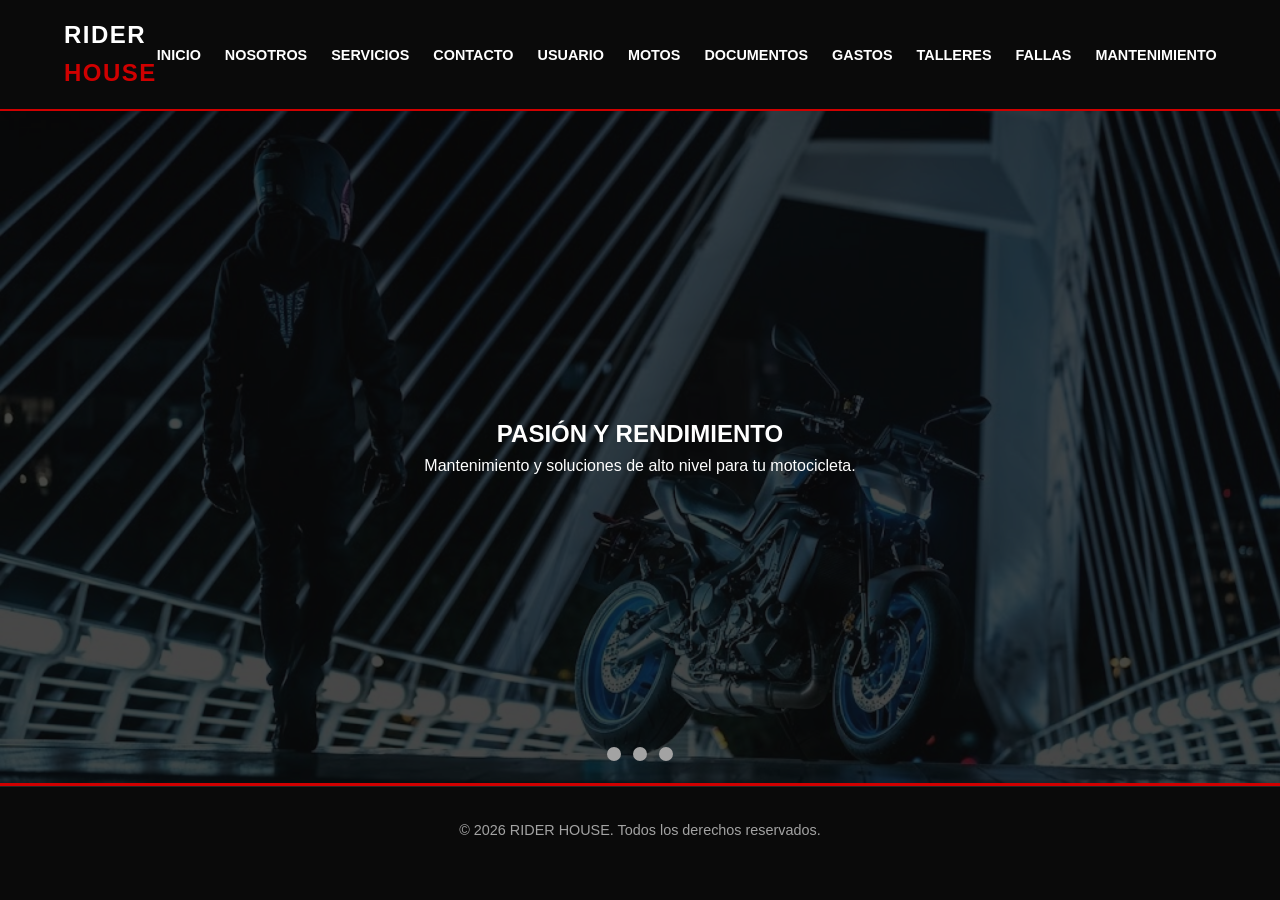
<file: index.html>
<!DOCTYPE html>
<html lang="es">
<head>
  <meta charset="UTF-8">
  <meta name="viewport" content="width=device-width, initial-scale=1.0">
  <title>Rider House - Inicio</title>
  <link rel="stylesheet" href="css/index.css">
</head>
<body>

  <!-- Encabezado / Navegación principal (Común para todas las páginas) -->
  <header class="navbar">
    <div class="nav-left">
      <div class="logo">RIDER <span>HOUSE</span></div>
    </div>
    <nav>
      <ul class="nav-links">
        <li><a href="index.html" class="active">Inicio</a></li>
        <li><a href="nosotros.html">Nosotros</a></li>
        <li><a href="servicios.html">Servicios</a></li>
        <li><a href="contacto.html">Contacto</a></li>
        <li><a href="usuario.html">Usuario</a></li>
        <li><a href="motos.html">Motos</a></li>
        <li><a href="documentos.html">Documentos</a></li>
        <li><a href="gastos.html">Gastos</a></li>
        <li><a href="talleres.html">Talleres</a></li>
        <li><a href="fallas.html">Fallas</a></li>
        <li><a href="mantenimiento.html">Mantenimiento</a></li>
    </ul>
    </nav>
  </header>

  <main>
    <!-- Sección Hero con Carrusel CSS -->
    <section id="inicio" class="carousel-container">
      <div class="carousel-slides">
        
        <!-- Slide 1 -->
        <input type="radio" name="slide" id="slide1" checked>
        <div class="slide bg1">
          <img src="img/Carrusel.jpg" alt="Moto 1" class="slide-img">
          <div class="slide-overlay"></div>
          <div class="slide-content">
            <h1>PASIÓN Y RENDIMIENTO</h1>
            <p>Mantenimiento y soluciones de alto nivel para tu motocicleta.</p>
          </div>
        </div>

        <!-- Slide 2 -->
        <input type="radio" name="slide" id="slide2">
        <div class="slide bg2">
          <img src="img/Carrusel 2.jpg" alt="Moto 2" class="slide-img">
          <div class="slide-overlay"></div>
          <div class="slide-content">
            <h1>DOMINA LA RUTA</h1>
            <p>Diagnóstico avanzado y repuestos especializados.</p>
          </div>
        </div>

        <!-- Slide 3 -->
        <input type="radio" name="slide" id="slide3">
        <div class="slide bg3">
          <img src="img/Carrusel 3.jpg" alt="Moto 3" class="slide-img">
          <div class="slide-overlay"></div>
          <div class="slide-content">
            <h1>RIDER HOUSE CLUB</h1>
            <p>Únete a la comunidad líder en gestión y cuidado biker.</p>
          </div>
        </div>

      </div>

      <!-- Navegación del Carrusel -->
      <div class="carousel-nav">
        <label for="slide1" class="nav-dot"></label>
        <label for="slide2" class="nav-dot"></label>
        <label for="slide3" class="nav-dot"></label>
      </div>
    </section>
  </main>

  <!-- Pie de página -->
  <footer class="footer">
    <p>&copy; 2026 RIDER HOUSE. Todos los derechos reservados.</p>
  </footer>

</body>
</html>
</file>
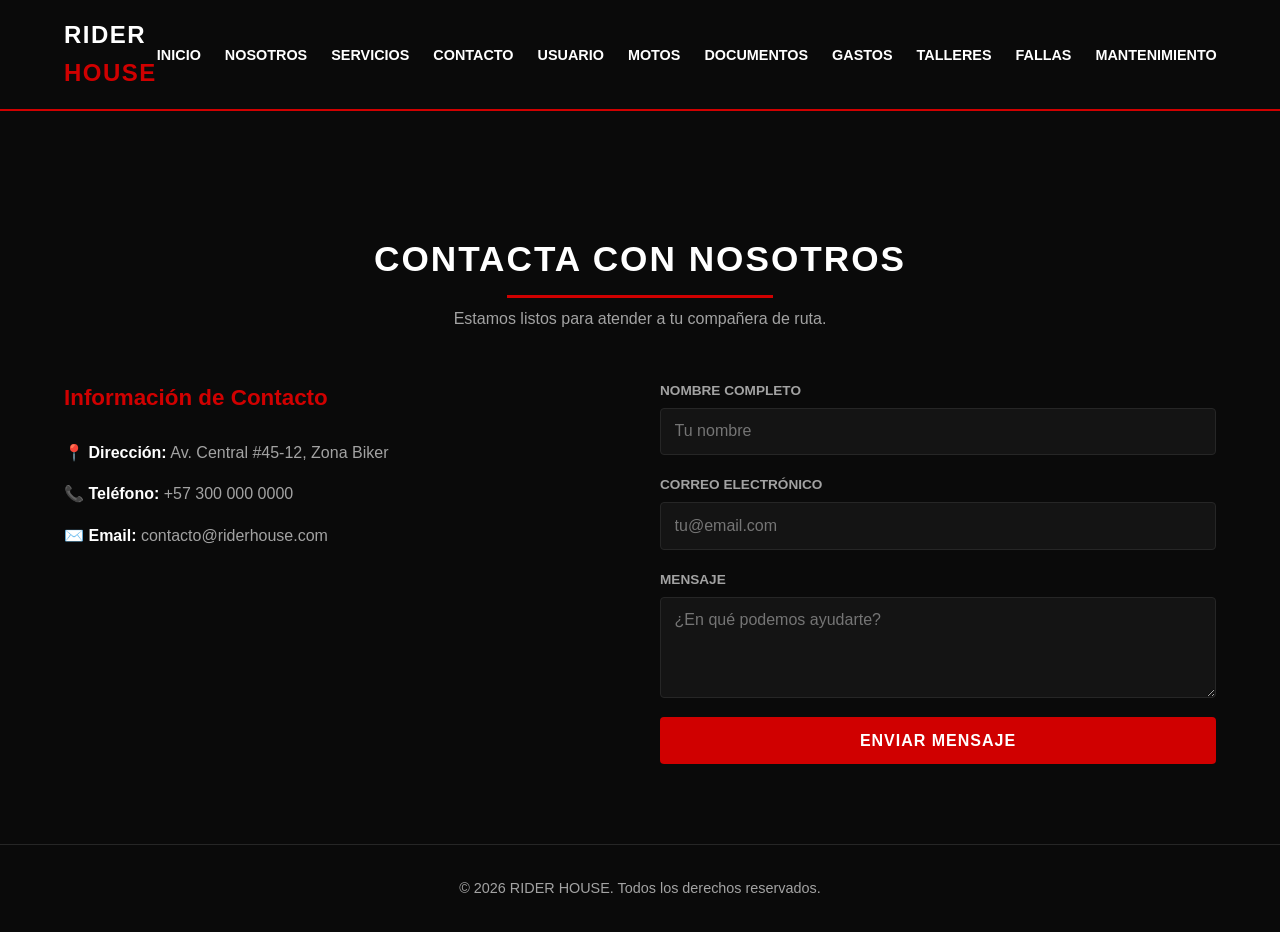
<file: contacto.html>
<!DOCTYPE html>
<html lang="es">
<head>
  <meta charset="UTF-8">
  <meta name="viewport" content="width=device-width, initial-scale=1.0">
  <title>Rider House - Contacto</title>
  <link rel="stylesheet" href="css/index.css">
</head>
<body>
  <header class="navbar">
    <div class="nav-left">
      <div class="logo">RIDER <span>HOUSE</span></div>
    </div>
    <nav>
      <ul class="nav-links">
        <li><a href="index.html">Inicio</a></li>
        <li><a href="nosotros.html">Nosotros</a></li>
        <li><a href="servicios.html">Servicios</a></li>
        <li><a href="contacto.html" class="active">Contacto</a></li>
        <li><a href="usuario.html">Usuario</a></li>
        <li><a href="motos.html">Motos</a></li>
        <li><a href="documentos.html">Documentos</a></li>
        <li><a href="gastos.html">Gastos</a></li>
        <li><a href="talleres.html">Talleres</a></li>
        <li><a href="fallas.html">Fallas</a></li>
        <li><a href="mantenimiento.html">Mantenimiento</a></li>
      </ul>
    </nav>
  </header>

  <main>
    <section class="section container" style="padding-top: 120px;">
      <div class="section-title">
        <h2>CONTACTA CON NOSOTROS</h2>
        <p>Estamos listos para atender a tu compañera de ruta.</p>
      </div>
      <div class="contact-wrapper">
        <div class="contact-info">
          <h3>Información de Contacto</h3>
          <p>📍 <strong>Dirección:</strong> Av. Central #45-12, Zona Biker</p>
          <p>📞 <strong>Teléfono:</strong> +57 300 000 0000</p>
          <p>✉️ <strong>Email:</strong> contacto@riderhouse.com</p>
        </div>
        <form class="contact-form">
          <div class="form-group">
            <label for="nombre">Nombre Completo</label>
            <input type="text" id="nombre" placeholder="Tu nombre" required>
          </div>
          <div class="form-group">
            <label for="email">Correo Electrónico</label>
            <input type="email" id="email" placeholder="tu@email.com" required>
          </div>
          <div class="form-group">
            <label for="mensaje">Mensaje</label>
            <textarea id="mensaje" rows="4" placeholder="¿En qué podemos ayudarte?" required></textarea>
          </div>
          <button type="submit" class="btn-submit">ENVIAR MENSAJE</button>
        </form>
      </div>
    </section>
  </main>

  <footer class="footer">
    <p>&copy; 2026 RIDER HOUSE. Todos los derechos reservados.</p>
  </footer>
</body>
</html>
</file>
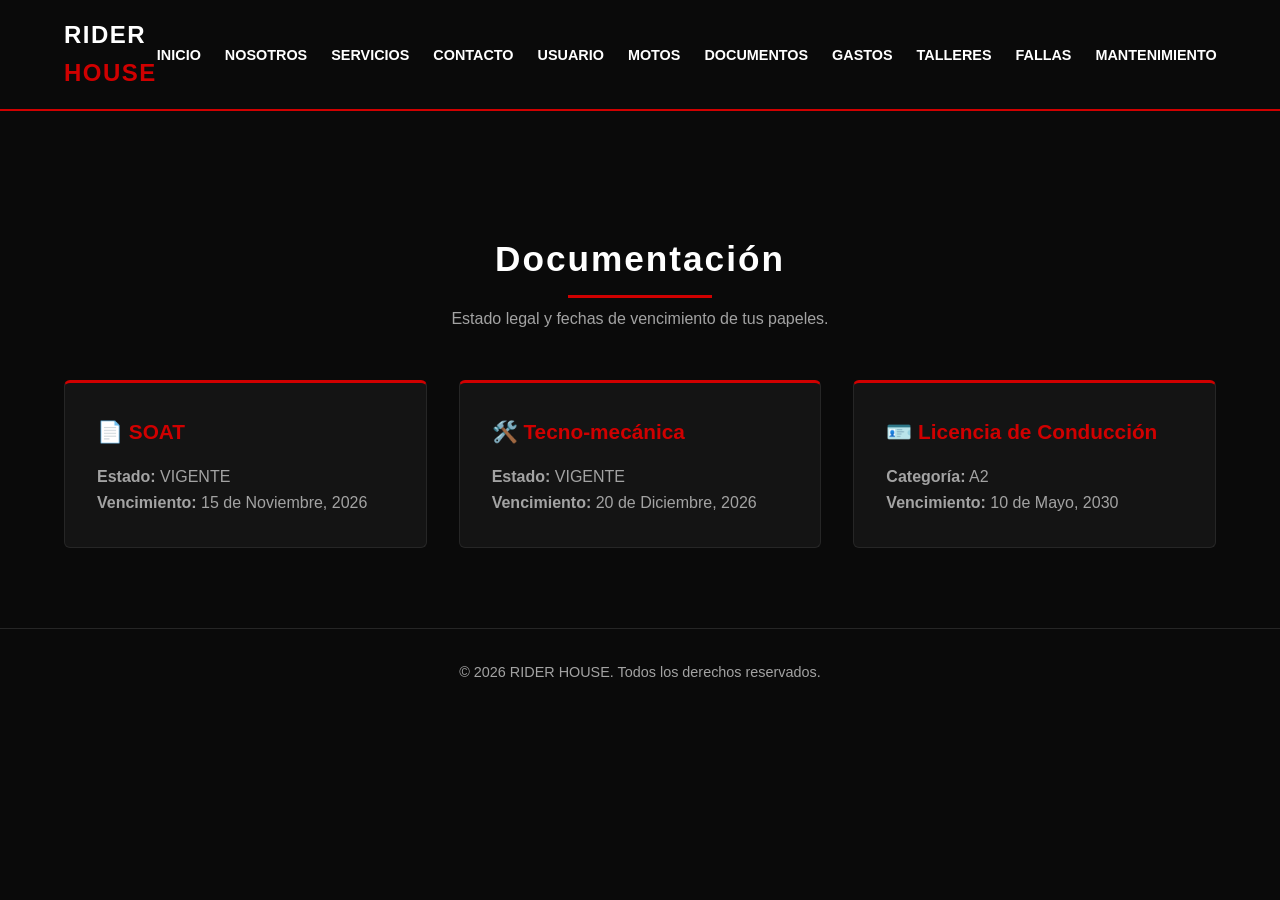
<file: documentos.html>
<!DOCTYPE html>
<html lang="es">
<head>
  <meta charset="UTF-8">
  <meta name="viewport" content="width=device-width, initial-scale=1.0">
  <title>Rider House - Documentos</title>
  <link rel="stylesheet" href="css/index.css">
</head>
<body>
  <header class="navbar">
    <div class="nav-left">
      <div class="logo">RIDER <span>HOUSE</span></div>
    </div>
    <nav>
      <ul class="nav-links">
        <li><a href="index.html">Inicio</a></li>
        <li><a href="nosotros.html">Nosotros</a></li>
        <li><a href="servicios.html">Servicios</a></li>
        <li><a href="contacto.html">Contacto</a></li>
        <li><a href="usuario.html">Usuario</a></li>
        <li><a href="motos.html">Motos</a></li>
        <li><a href="documentos.html" class="active">Documentos</a></li>
        <li><a href="gastos.html">Gastos</a></li>
        <li><a href="talleres.html">Talleres</a></li>
        <li><a href="fallas.html">Fallas</a></li>
        <li><a href="mantenimiento.html">Mantenimiento</a></li>
      </ul>
    </nav>
  </header>

  <main>
    <section class="section container" style="padding-top: 120px;">
      <div class="section-title">
        <h2>Documentación</h2>
        <p>Estado legal y fechas de vencimiento de tus papeles.</p>
      </div>
      <div class="about-grid">
        <div class="about-text">
          <h3>📄 SOAT</h3>
          <p><strong>Estado:</strong> VIGENTE</p>
          <p><strong>Vencimiento:</strong> 15 de Noviembre, 2026</p>
        </div>
        <div class="about-text">
          <h3>🛠️ Tecno-mecánica</h3>
          <p><strong>Estado:</strong> VIGENTE</p>
          <p><strong>Vencimiento:</strong> 20 de Diciembre, 2026</p>
        </div>
        <div class="about-text">
          <h3>🪪 Licencia de Conducción</h3>
          <p><strong>Categoría:</strong> A2</p>
          <p><strong>Vencimiento:</strong> 10 de Mayo, 2030</p>
        </div>
      </div>
    </section>
  </main>

  <footer class="footer">
    <p>&copy; 2026 RIDER HOUSE. Todos los derechos reservados.</p>
  </footer>
</body>
</html>
</file>
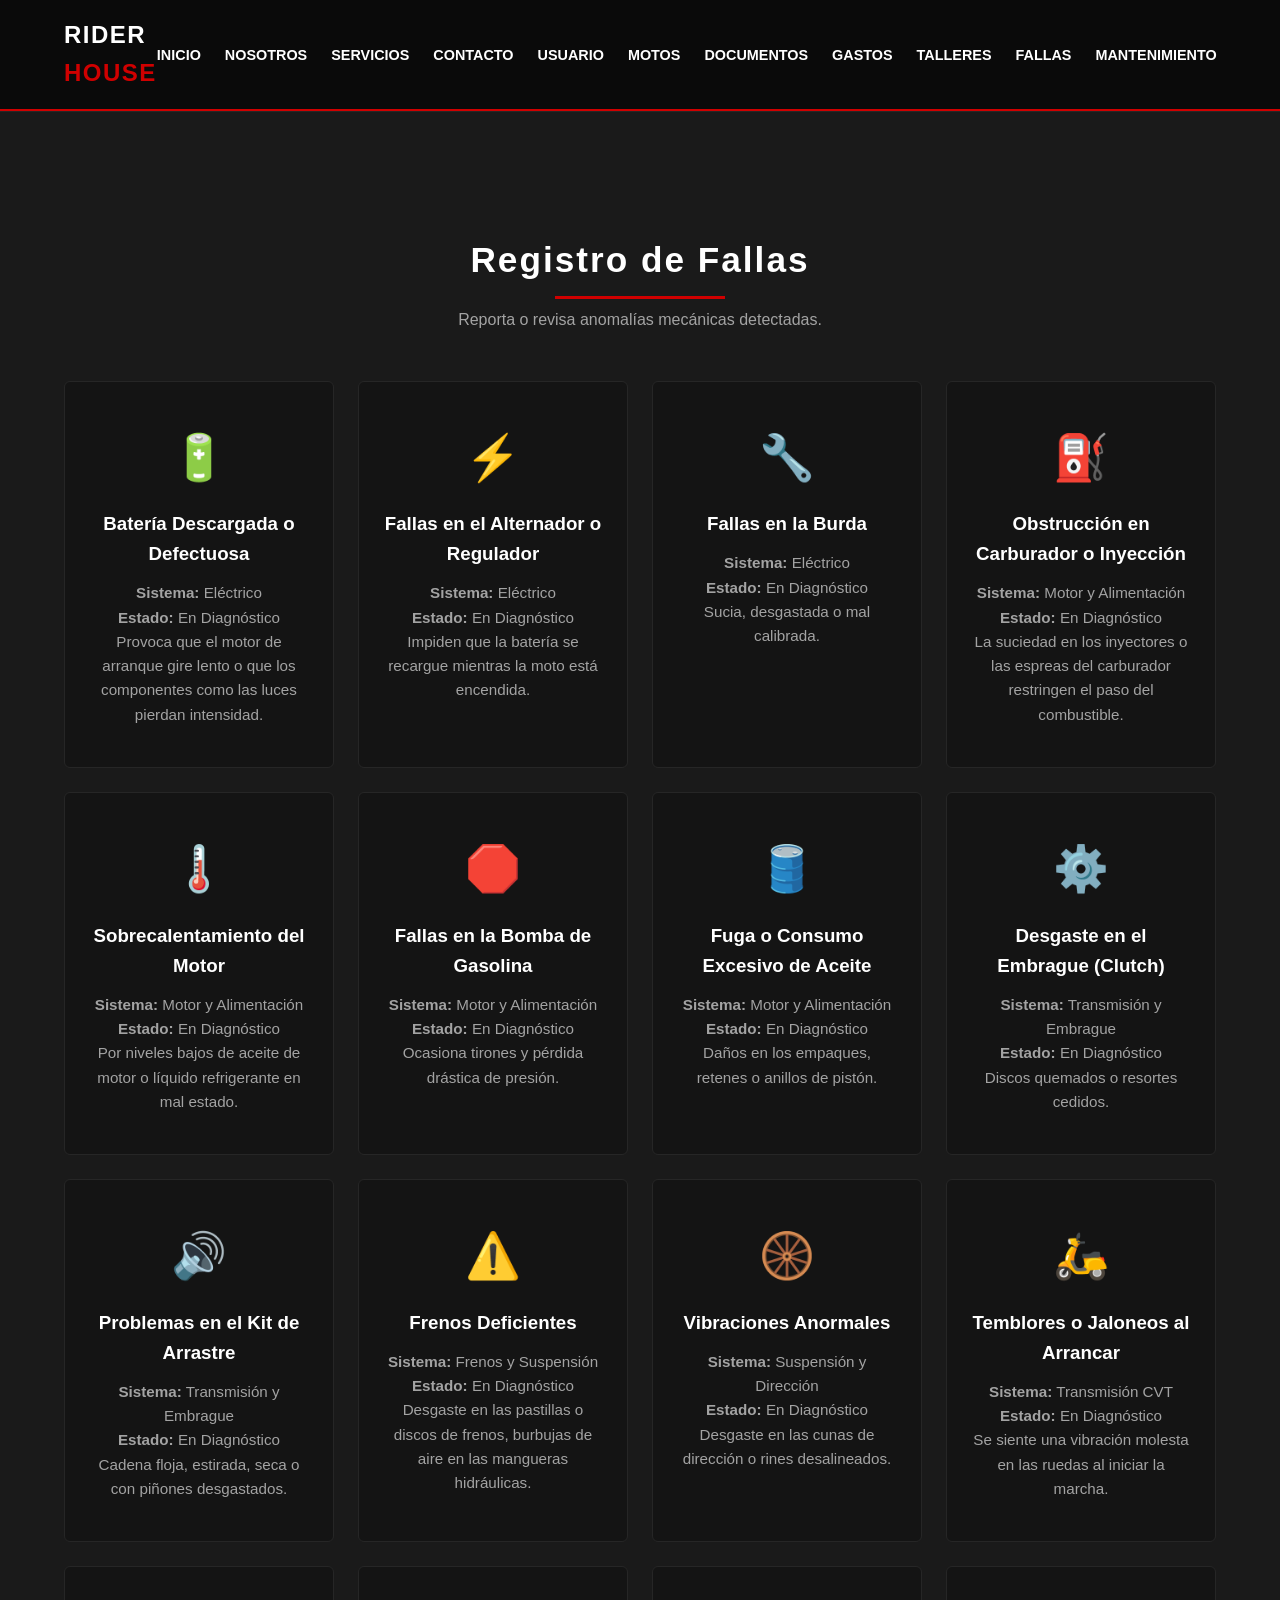
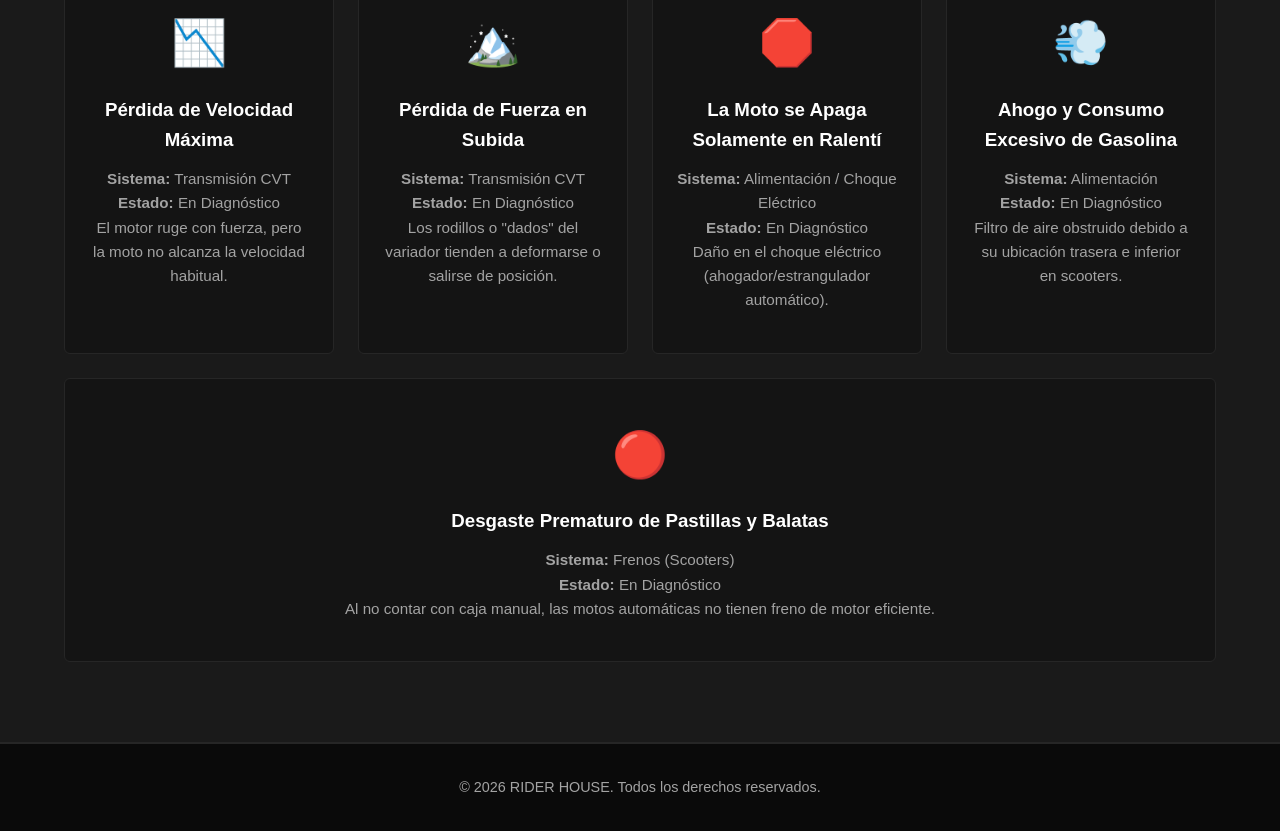
<file: fallas.html>
<!DOCTYPE html>
<html lang="es">
<head>
  <meta charset="UTF-8">
  <meta name="viewport" content="width=device-width, initial-scale=1.0">
  <title>Rider House - Fallas</title>
  <link rel="stylesheet" href="css/index.css">
</head>
<body>
  <header class="navbar">
    <div class="nav-left">
      <div class="logo">RIDER <span>HOUSE</span></div>
    </div>
    <nav>
      <ul class="nav-links">
        <li><a href="index.html">Inicio</a></li>
        <li><a href="nosotros.html">Nosotros</a></li>
        <li><a href="servicios.html">Servicios</a></li>
        <li><a href="contacto.html">Contacto</a></li>
        <li><a href="usuario.html">Usuario</a></li>
        <li><a href="motos.html">Motos</a></li>
        <li><a href="documentos.html">Documentos</a></li>
        <li><a href="gastos.html">Gastos</a></li>
        <li><a href="talleres.html">Talleres</a></li>
        <li><a href="fallas.html" class="active">Fallas</a></li>
        <li><a href="mantenimiento.html">Mantenimiento</a></li>
      </ul>
    </nav>
  </header>

  <main>
    <section class="section bg-dark-secondary" style="padding-top: 120px;">
      <div class="container">
        <div class="section-title">
          <h2>Registro de Fallas</h2>
          <p>Reporta o revisa anomalías mecánicas detectadas.</p>
        </div>
        <div class="services-grid">
          <!-- SISTEMA ELÉCTRICO -->
          <div class="service-card">
            <div class="icon">🔋</div>
            <h3>Batería Descargada o Defectuosa</h3>
            <p><strong>Sistema:</strong> Eléctrico</p>
            <p><strong>Estado:</strong> En Diagnóstico</p>
            <p>Provoca que el motor de arranque gire lento o que los componentes como las luces pierdan intensidad.</p>
          </div>
          <div class="service-card">
            <div class="icon">⚡</div>
            <h3>Fallas en el Alternador o Regulador</h3>
            <p><strong>Sistema:</strong> Eléctrico</p>
            <p><strong>Estado:</strong> En Diagnóstico</p>
            <p>Impiden que la batería se recargue mientras la moto está encendida.</p>
          </div>
          <div class="service-card">
            <div class="icon">🔧</div>
            <h3>Fallas en la Burda</h3>
            <p><strong>Sistema:</strong> Eléctrico</p>
            <p><strong>Estado:</strong> En Diagnóstico</p>
            <p>Sucia, desgastada o mal calibrada.</p>
          </div>

          <!-- MOTOR Y SISTEMA DE ALIMENTACIÓN -->
          <div class="service-card">
            <div class="icon">⛽</div>
            <h3>Obstrucción en Carburador o Inyección</h3>
            <p><strong>Sistema:</strong> Motor y Alimentación</p>
            <p><strong>Estado:</strong> En Diagnóstico</p>
            <p>La suciedad en los inyectores o las espreas del carburador restringen el paso del combustible.</p>
          </div>
          <div class="service-card">
            <div class="icon">🌡️</div>
            <h3>Sobrecalentamiento del Motor</h3>
            <p><strong>Sistema:</strong> Motor y Alimentación</p>
            <p><strong>Estado:</strong> En Diagnóstico</p>
            <p>Por niveles bajos de aceite de motor o líquido refrigerante en mal estado.</p>
          </div>
          <div class="service-card">
            <div class="icon">🛑</div>
            <h3>Fallas en la Bomba de Gasolina</h3>
            <p><strong>Sistema:</strong> Motor y Alimentación</p>
            <p><strong>Estado:</strong> En Diagnóstico</p>
            <p>Ocasiona tirones y pérdida drástica de presión.</p>
          </div>
          <div class="service-card">
            <div class="icon">🛢️</div>
            <h3>Fuga o Consumo Excesivo de Aceite</h3>
            <p><strong>Sistema:</strong> Motor y Alimentación</p>
            <p><strong>Estado:</strong> En Diagnóstico</p>
            <p>Daños en los empaques, retenes o anillos de pistón.</p>
          </div>

          <!-- TRANSMISIÓN Y EMBRAGUE -->
          <div class="service-card">
            <div class="icon">⚙️</div>
            <h3>Desgaste en el Embrague (Clutch)</h3>
            <p><strong>Sistema:</strong> Transmisión y Embrague</p>
            <p><strong>Estado:</strong> En Diagnóstico</p>
            <p>Discos quemados o resortes cedidos.</p>
          </div>
          <div class="service-card">
            <div class="icon">🔊</div>
            <h3>Problemas en el Kit de Arrastre</h3>
            <p><strong>Sistema:</strong> Transmisión y Embrague</p>
            <p><strong>Estado:</strong> En Diagnóstico</p>
            <p>Cadena floja, estirada, seca o con piñones desgastados.</p>
          </div>

          <!-- FRENOS, SUSPENSIÓN Y NEUMÁTICOS -->
          <div class="service-card">
            <div class="icon">⚠️</div>
            <h3>Frenos Deficientes</h3>
            <p><strong>Sistema:</strong> Frenos y Suspensión</p>
            <p><strong>Estado:</strong> En Diagnóstico</p>
            <p>Desgaste en las pastillas o discos de frenos, burbujas de aire en las mangueras hidráulicas.</p>
          </div>
          <div class="service-card">
            <div class="icon">🛞</div>
            <h3>Vibraciones Anormales</h3>
            <p><strong>Sistema:</strong> Suspensión y Dirección</p>
            <p><strong>Estado:</strong> En Diagnóstico</p>
            <p>Desgaste en las cunas de dirección o rines desalineados.</p>
          </div>

          <!-- TRANSMISIÓN CVT (AUTOMÁTICAS) -->
          <div class="service-card">
            <div class="icon">🛵</div>
            <h3>Temblores o Jaloneos al Arrancar</h3>
            <p><strong>Sistema:</strong> Transmisión CVT</p>
            <p><strong>Estado:</strong> En Diagnóstico</p>
            <p>Se siente una vibración molesta en las ruedas al iniciar la marcha.</p>
          </div>
          <div class="service-card">
            <div class="icon">📉</div>
            <h3>Pérdida de Velocidad Máxima</h3>
            <p><strong>Sistema:</strong> Transmisión CVT</p>
            <p><strong>Estado:</strong> En Diagnóstico</p>
            <p>El motor ruge con fuerza, pero la moto no alcanza la velocidad habitual.</p>
          </div>
          <div class="service-card">
            <div class="icon">🏔️</div>
            <h3>Pérdida de Fuerza en Subida</h3>
            <p><strong>Sistema:</strong> Transmisión CVT</p>
            <p><strong>Estado:</strong> En Diagnóstico</p>
            <p>Los rodillos o "dados" del variador tienden a deformarse o salirse de posición.</p>
          </div>

          <!-- ALIMENTACIÓN Y CHOQUE ELÉCTRICO -->
          <div class="service-card">
            <div class="icon">🛑</div>
            <h3>La Moto se Apaga Solamente en Ralentí</h3>
            <p><strong>Sistema:</strong> Alimentación / Choque Eléctrico</p>
            <p><strong>Estado:</strong> En Diagnóstico</p>
            <p>Daño en el choque eléctrico (ahogador/estrangulador automático).</p>
          </div>
          <div class="service-card">
            <div class="icon">💨</div>
            <h3>Ahogo y Consumo Excesivo de Gasolina</h3>
            <p><strong>Sistema:</strong> Alimentación</p>
            <p><strong>Estado:</strong> En Diagnóstico</p>
            <p>Filtro de aire obstruido debido a su ubicación trasera e inferior en scooters.</p>
          </div>

          <!-- FRENOS EN AUTOMÁTICAS -->
          <div class="service-card">
            <div class="icon">🔴</div>
            <h3>Desgaste Prematuro de Pastillas y Balatas</h3>
            <p><strong>Sistema:</strong> Frenos (Scooters)</p>
            <p><strong>Estado:</strong> En Diagnóstico</p>
            <p>Al no contar con caja manual, las motos automáticas no tienen freno de motor eficiente.</p>
          </div>
        </div>
      </div>
    </section>
  </main>

  <footer class="footer">
    <p>&copy; 2026 RIDER HOUSE. Todos los derechos reservados.</p>
  </footer>
</body>
</html>
</file>
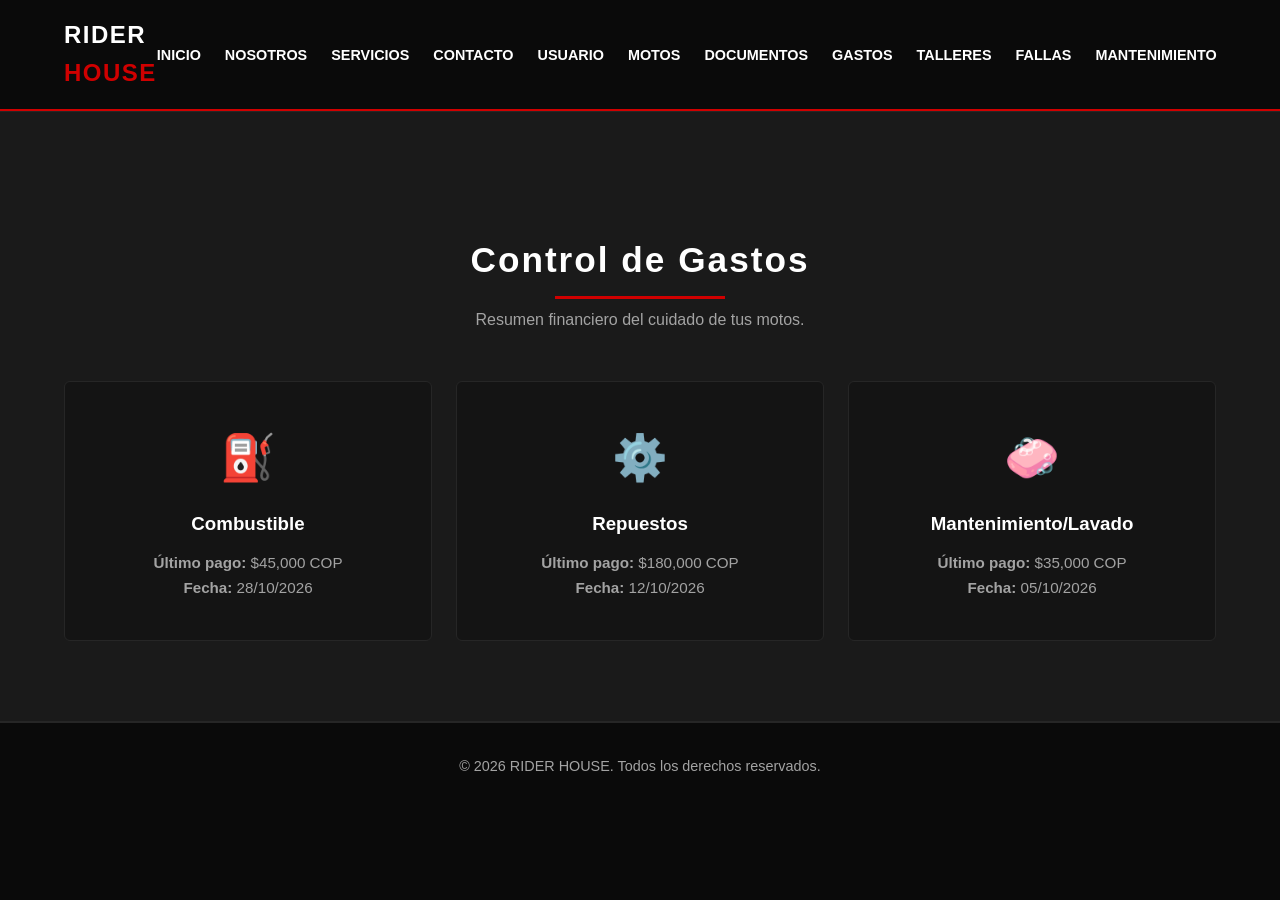
<file: gastos.html>
<!DOCTYPE html>
<html lang="es">
<head>
  <meta charset="UTF-8">
  <meta name="viewport" content="width=device-width, initial-scale=1.0">
  <title>Rider House - Gastos</title>
  <link rel="stylesheet" href="css/index.css">
</head>
<body>
  <header class="navbar">
    <div class="nav-left">
      <div class="logo">RIDER <span>HOUSE</span></div>
    </div>
    <nav>
      <ul class="nav-links">
        <li><a href="index.html">Inicio</a></li>
        <li><a href="nosotros.html">Nosotros</a></li>
        <li><a href="servicios.html">Servicios</a></li>
        <li><a href="contacto.html">Contacto</a></li>
        <li><a href="usuario.html">Usuario</a></li>
        <li><a href="motos.html">Motos</a></li>
        <li><a href="documentos.html">Documentos</a></li>
        <li><a href="gastos.html" class="active">Gastos</a></li>
        <li><a href="talleres.html">Talleres</a></li>
        <li><a href="fallas.html">Fallas</a></li>
        <li><a href="mantenimiento.html">Mantenimiento</a></li>
      </ul>
    </nav>
  </header>

  <main>
    <section class="section bg-dark-secondary" style="padding-top: 120px;">
      <div class="container">
        <div class="section-title">
          <h2>Control de Gastos</h2>
          <p>Resumen financiero del cuidado de tus motos.</p>
        </div>
        <div class="services-grid">
          <div class="service-card">
            <div class="icon">⛽</div>
            <h3>Combustible</h3>
            <p><strong>Último pago:</strong> $45,000 COP</p>
            <p><strong>Fecha:</strong> 28/10/2026</p>
          </div>
          <div class="service-card">
            <div class="icon">⚙️</div>
            <h3>Repuestos</h3>
            <p><strong>Último pago:</strong> $180,000 COP</p>
            <p><strong>Fecha:</strong> 12/10/2026</p>
          </div>
          <div class="service-card">
            <div class="icon">🧼</div>
            <h3>Mantenimiento/Lavado</h3>
            <p><strong>Último pago:</strong> $35,000 COP</p>
            <p><strong>Fecha:</strong> 05/10/2026</p>
          </div>
        </div>
      </div>
    </section>
  </main>

  <footer class="footer">
    <p>&copy; 2026 RIDER HOUSE. Todos los derechos reservados.</p>
  </footer>
</body>
</html>
</file>
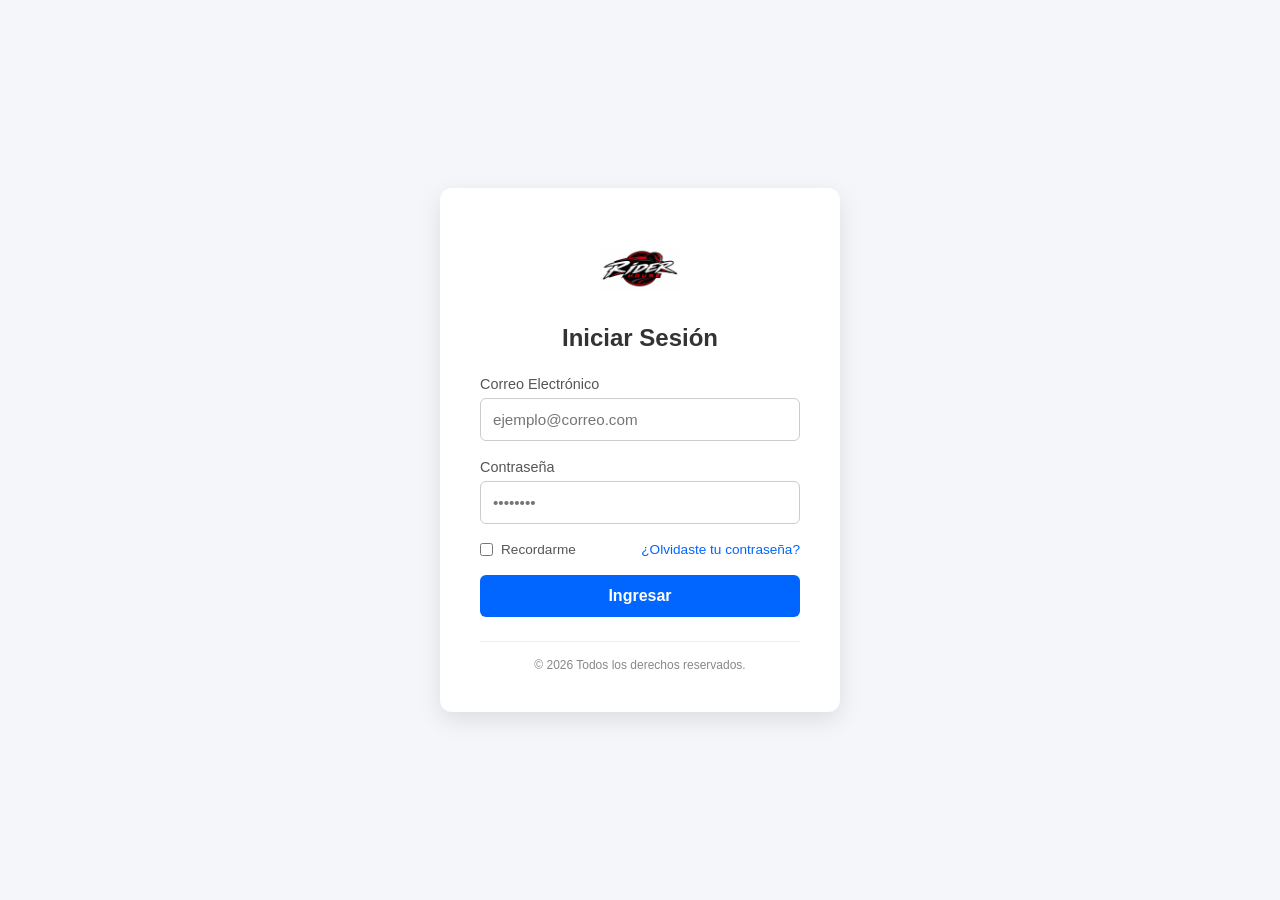
<file: login.html>
<!DOCTYPE html>
<html lang="es">
<head>
  <meta charset="UTF-8">
  <meta name="viewport" content="width=device-width, initial-scale=1.0">
  <title>Iniciar Sesión</title>
  <link rel="stylesheet" href="css/login.css">
</head>
<body>

  <div class="login-container">
    <div class="login-header">
      <!-- Reemplaza "logo.png" por la ruta o URL de tu imagen -->
      <img src="img/Logo White.jpg" alt="Logo de la empresa" class="logo">
      <h2>Iniciar Sesión</h2>
    </div>

    <form class="login-form">
      <div class="form-group">
        <label for="email">Correo Electrónico</label>
        <input type="email" id="email" name="email" placeholder="ejemplo@correo.com" required>
      </div>

      <div class="form-group">
        <label for="password">Contraseña</label>
        <input type="password" id="password" name="password" placeholder="••••••••" required>
      </div>

      <div class="form-options">
        <label class="remember-me">
          <input type="checkbox" name="remember">
          <span>Recordarme</span>
        </label>
        <a href="#" class="forgot-password">¿Olvidaste tu contraseña?</a>
      </div>

      <button type="submit" class="btn-submit">Ingresar</button>
    </form>

    <footer class="login-footer">
      <p>&copy; 2026 Todos los derechos reservados.</p>
    </footer>
  </div>

</body>
</html>
</file>
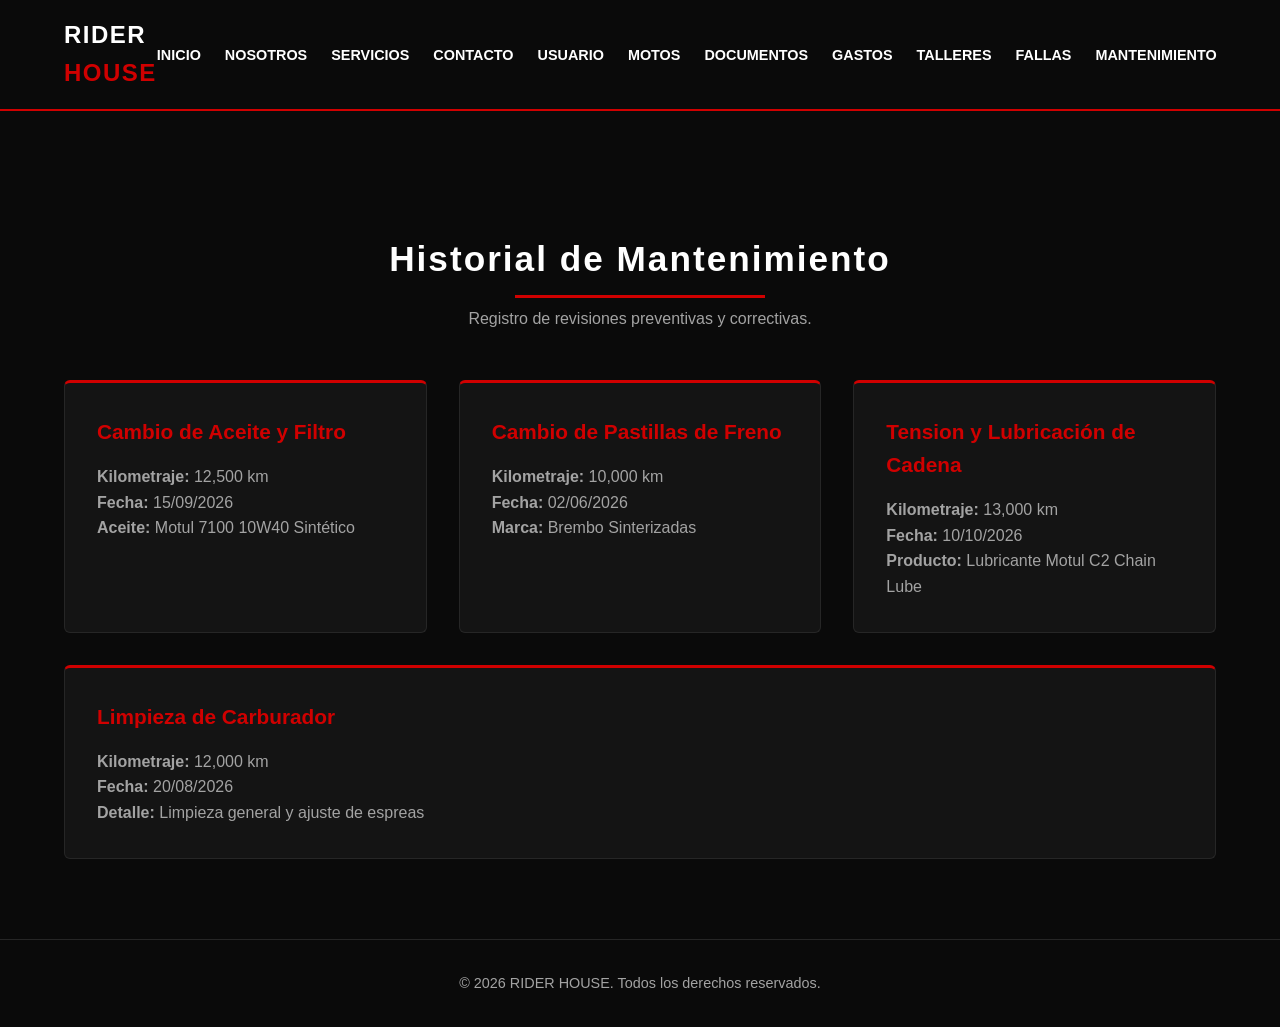
<file: mantenimiento.html>
<!DOCTYPE html>
<html lang="es">
<head>
  <meta charset="UTF-8">
  <meta name="viewport" content="width=device-width, initial-scale=1.0">
  <title>Rider House - Mantenimiento</title>
  <link rel="stylesheet" href="css/index.css">
</head>
<body>
  <header class="navbar">
    <div class="nav-left">
      <div class="logo">RIDER <span>HOUSE</span></div>
    </div>
    <nav>
      <ul class="nav-links">
        <li><a href="index.html">Inicio</a></li>
        <li><a href="nosotros.html">Nosotros</a></li>
        <li><a href="servicios.html">Servicios</a></li>
        <li><a href="contacto.html">Contacto</a></li>
        <li><a href="usuario.html">Usuario</a></li>
        <li><a href="motos.html">Motos</a></li>
        <li><a href="documentos.html">Documentos</a></li>
        <li><a href="gastos.html">Gastos</a></li>
        <li><a href="talleres.html">Talleres</a></li>
        <li><a href="fallas.html">Fallas</a></li>
        <li><a href="mantenimiento.html" class="active">Mantenimiento</a></li>
      </ul>
    </nav>
  </header>

  <main>
    <section class="section container" style="padding-top: 120px;">
      <div class="section-title">
        <h2>Historial de Mantenimiento</h2>
        <p>Registro de revisiones preventivas y correctivas.</p>
      </div>
      <div class="about-grid">
        <div class="about-text">
          <h3>Cambio de Aceite y Filtro</h3>
          <p><strong>Kilometraje:</strong> 12,500 km</p>
          <p><strong>Fecha:</strong> 15/09/2026</p>
          <p><strong>Aceite:</strong> Motul 7100 10W40 Sintético</p>
        </div>
        <div class="about-text">
          <h3>Cambio de Pastillas de Freno</h3>
          <p><strong>Kilometraje:</strong> 10,000 km</p>
          <p><strong>Fecha:</strong> 02/06/2026</p>
          <p><strong>Marca:</strong> Brembo Sinterizadas</p>
        </div>
                <div class="about-text">
          <h3>Tension y Lubricación de Cadena</h3>
          <p><strong>Kilometraje:</strong> 13,000 km</p>
          <p><strong>Fecha:</strong> 10/10/2026</p>
          <p><strong>Producto:</strong> Lubricante Motul C2 Chain Lube</p>
        </div>
        <div class="about-text">
          <h3>Limpieza de Carburador</h3>
          <p><strong>Kilometraje:</strong> 12,000 km</p>
          <p><strong>Fecha:</strong> 20/08/2026</p>
          <p><strong>Detalle:</strong> Limpieza general y ajuste de espreas</p>
        </div>
      </div>
    </section>
  </main>

  <footer class="footer">
    <p>&copy; 2026 RIDER HOUSE. Todos los derechos reservados.</p>
  </footer>
</body>
</html>
</file>
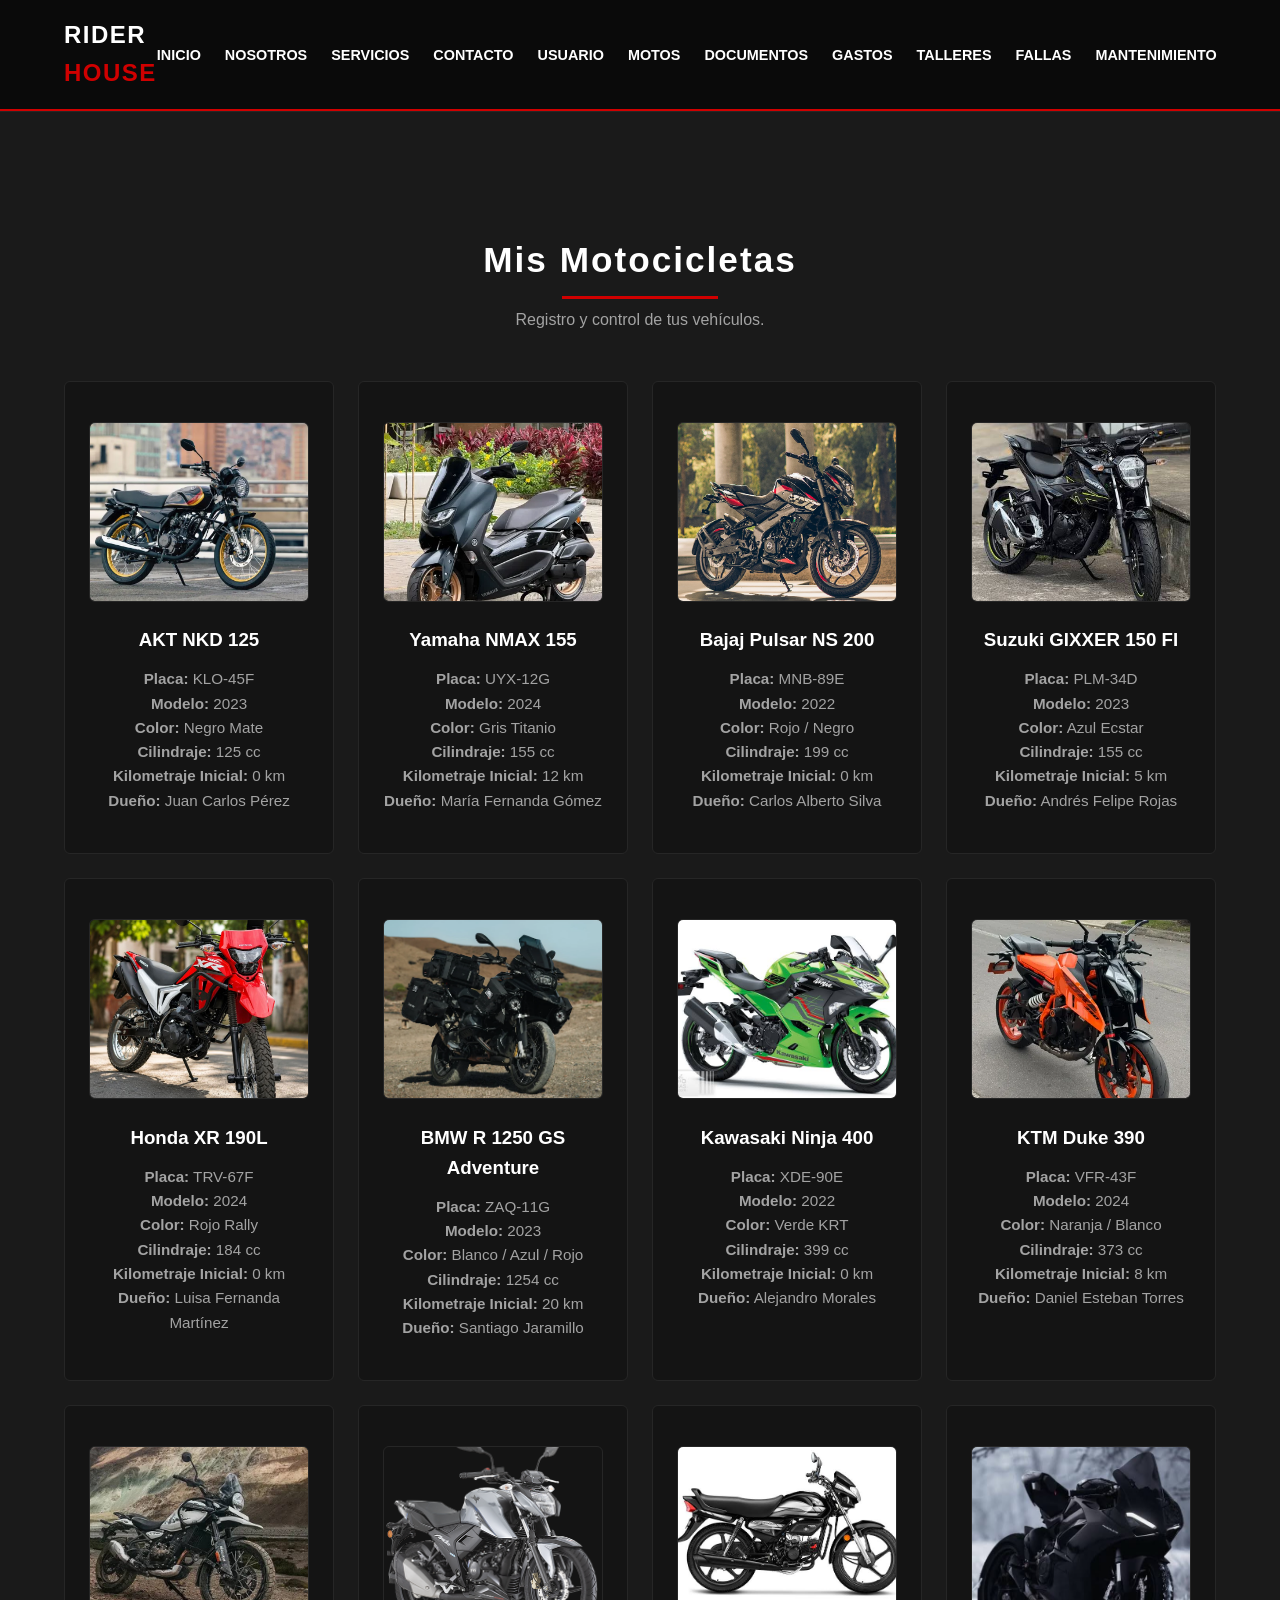
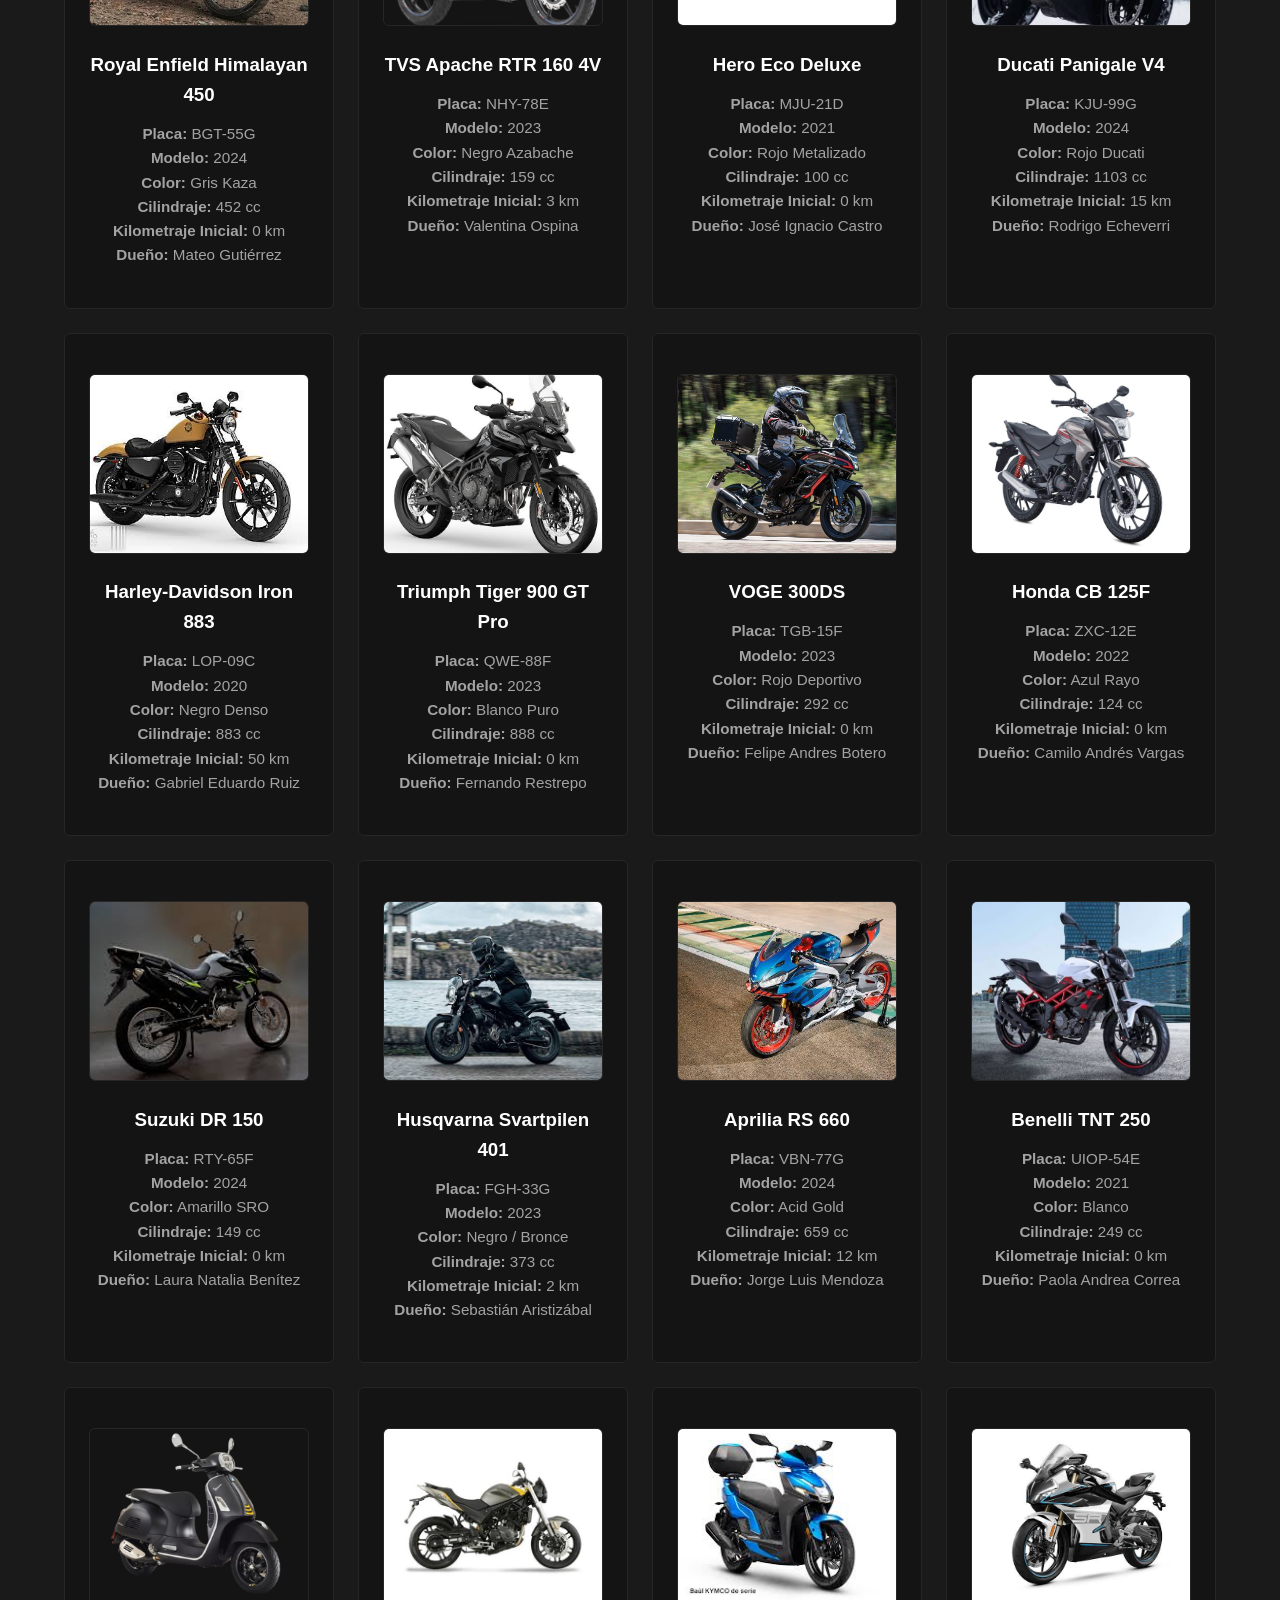
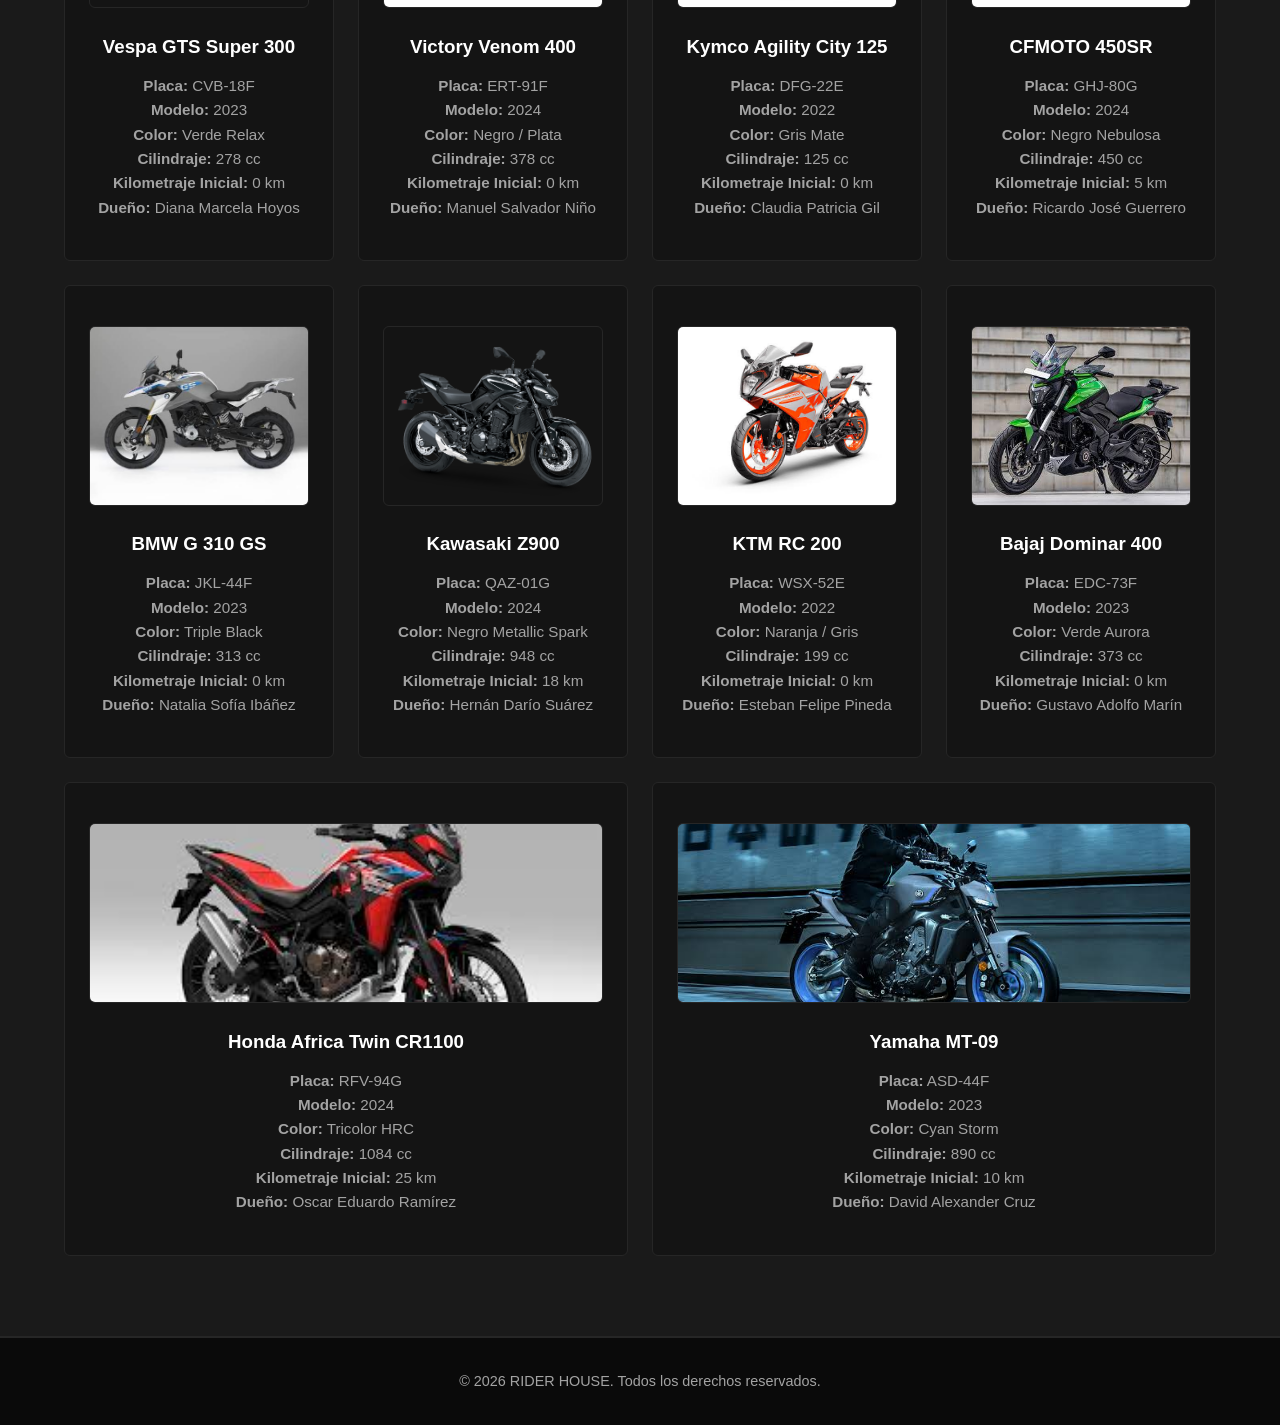
<file: motos.html>
<!DOCTYPE html>
<html lang="es">
<head>
  <meta charset="UTF-8">
  <meta name="viewport" content="width=device-width, initial-scale=1.0">
  <title>Rider House - Motos</title>
  <link rel="stylesheet" href="css/index.css">
</head>
<body>
  <header class="navbar">
    <div class="nav-left">
      <div class="logo">RIDER <span>HOUSE</span></div>
    </div>
    <nav>
      <ul class="nav-links">
        <li><a href="index.html">Inicio</a></li>
        <li><a href="nosotros.html">Nosotros</a></li>
        <li><a href="servicios.html">Servicios</a></li>
        <li><a href="contacto.html">Contacto</a></li>
        <li><a href="usuario.html">Usuario</a></li>
        <li><a href="motos.html" class="active">Motos</a></li>
        <li><a href="documentos.html">Documentos</a></li>
        <li><a href="gastos.html">Gastos</a></li>
        <li><a href="talleres.html">Talleres</a></li>
        <li><a href="fallas.html">Fallas</a></li>
        <li><a href="mantenimiento.html">Mantenimiento</a></li>
      </ul>
    </nav>
  </header>
<main>
  <section class="section bg-dark-secondary" style="padding-top: 120px;">
    <div class="container">
      <div class="section-title">
        <h2>Mis Motocicletas</h2>
        <p>Registro y control de tus vehículos.</p>
      </div>
      <div class="services-grid">
        
        <!-- AKT NKD 125 -->
        <div class="service-card">
          <img src="img/AKT NKD 125.webp" alt="AKT NKD 125" style="width: 100%; height: 180px; object-fit: cover; border-radius: 6px; margin-bottom: 1rem; border: 1px solid var(--border-color);">
          <h3>AKT NKD 125</h3>
          <p><strong>Placa:</strong> KLO-45F</p>
          <p><strong>Modelo:</strong> 2023</p>
          <p><strong>Color:</strong> Negro Mate</p>
          <p><strong>Cilindraje:</strong> 125 cc</p>
          <p><strong>Kilometraje Inicial:</strong> 0 km</p>
          <p><strong>Dueño:</strong> Juan Carlos Pérez</p>
        </div>

        <!-- Yamaha NMAX 155 -->
        <div class="service-card">
          <img src="img/Yamaha NMAX 155.webp" alt="Yamaha NMAX 155" style="width: 100%; height: 180px; object-fit: cover; border-radius: 6px; margin-bottom: 1rem; border: 1px solid var(--border-color);">
          <h3>Yamaha NMAX 155</h3>
          <p><strong>Placa:</strong> UYX-12G</p>
          <p><strong>Modelo:</strong> 2024</p>
          <p><strong>Color:</strong> Gris Titanio</p>
          <p><strong>Cilindraje:</strong> 155 cc</p>
          <p><strong>Kilometraje Inicial:</strong> 12 km</p>
          <p><strong>Dueño:</strong> María Fernanda Gómez</p>
        </div>

        <!-- Bajaj Pulsar NS 200 -->
        <div class="service-card">
          <img src="img/Bajaj Pulsar NS 200.webp" alt="Bajaj Pulsar NS 200" style="width: 100%; height: 180px; object-fit: cover; border-radius: 6px; margin-bottom: 1rem; border: 1px solid var(--border-color);">
          <h3>Bajaj Pulsar NS 200</h3>
          <p><strong>Placa:</strong> MNB-89E</p>
          <p><strong>Modelo:</strong> 2022</p>
          <p><strong>Color:</strong> Rojo / Negro</p>
          <p><strong>Cilindraje:</strong> 199 cc</p>
          <p><strong>Kilometraje Inicial:</strong> 0 km</p>
          <p><strong>Dueño:</strong> Carlos Alberto Silva</p>
        </div>

        <!-- Suzuki GIXXER 150 FI -->
        <div class="service-card">
          <img src="img/Suzuki GIXXER 150 FI.jpg" alt="Suzuki GIXXER 150 FI" style="width: 100%; height: 180px; object-fit: cover; border-radius: 6px; margin-bottom: 1rem; border: 1px solid var(--border-color);">
          <h3>Suzuki GIXXER 150 FI</h3>
          <p><strong>Placa:</strong> PLM-34D</p>
          <p><strong>Modelo:</strong> 2023</p>
          <p><strong>Color:</strong> Azul Ecstar</p>
          <p><strong>Cilindraje:</strong> 155 cc</p>
          <p><strong>Kilometraje Inicial:</strong> 5 km</p>
          <p><strong>Dueño:</strong> Andrés Felipe Rojas</p>
        </div>

        <!-- Honda XR 190L -->
        <div class="service-card">
          <img src="img/Honda XR 190L.jpg" alt="Honda XR 190L" style="width: 100%; height: 180px; object-fit: cover; border-radius: 6px; margin-bottom: 1rem; border: 1px solid var(--border-color);">
          <h3>Honda XR 190L</h3>
          <p><strong>Placa:</strong> TRV-67F</p>
          <p><strong>Modelo:</strong> 2024</p>
          <p><strong>Color:</strong> Rojo Rally</p>
          <p><strong>Cilindraje:</strong> 184 cc</p>
          <p><strong>Kilometraje Inicial:</strong> 0 km</p>
          <p><strong>Dueño:</strong> Luisa Fernanda Martínez</p>
        </div>

        <!-- BMW R 1250 GS Adventure -->
        <div class="service-card">
          <img src="img/BMW R 1250 GS Adventure.webp" alt="BMW R 1250 GS Adventure" style="width: 100%; height: 180px; object-fit: cover; border-radius: 6px; margin-bottom: 1rem; border: 1px solid var(--border-color);">
          <h3>BMW R 1250 GS Adventure</h3>
          <p><strong>Placa:</strong> ZAQ-11G</p>
          <p><strong>Modelo:</strong> 2023</p>
          <p><strong>Color:</strong> Blanco / Azul / Rojo</p>
          <p><strong>Cilindraje:</strong> 1254 cc</p>
          <p><strong>Kilometraje Inicial:</strong> 20 km</p>
          <p><strong>Dueño:</strong> Santiago Jaramillo</p>
        </div>

        <!-- Kawasaki Ninja 400 -->
        <div class="service-card">
          <img src="img/Kawasaki Ninja 400.jpg" alt="Kawasaki Ninja 400" style="width: 100%; height: 180px; object-fit: cover; border-radius: 6px; margin-bottom: 1rem; border: 1px solid var(--border-color);">
          <h3>Kawasaki Ninja 400</h3>
          <p><strong>Placa:</strong> XDE-90E</p>
          <p><strong>Modelo:</strong> 2022</p>
          <p><strong>Color:</strong> Verde KRT</p>
          <p><strong>Cilindraje:</strong> 399 cc</p>
          <p><strong>Kilometraje Inicial:</strong> 0 km</p>
          <p><strong>Dueño:</strong> Alejandro Morales</p>
        </div>

        <!-- KTM Duke 390 -->
        <div class="service-card">
          <img src="img/KTM Duke 390.webp" alt="KTM Duke 390" style="width: 100%; height: 180px; object-fit: cover; border-radius: 6px; margin-bottom: 1rem; border: 1px solid var(--border-color);">
          <h3>KTM Duke 390</h3>
          <p><strong>Placa:</strong> VFR-43F</p>
          <p><strong>Modelo:</strong> 2024</p>
          <p><strong>Color:</strong> Naranja / Blanco</p>
          <p><strong>Cilindraje:</strong> 373 cc</p>
          <p><strong>Kilometraje Inicial:</strong> 8 km</p>
          <p><strong>Dueño:</strong> Daniel Esteban Torres</p>
        </div>

        <!-- Royal Enfield Himalayan 450 -->
        <div class="service-card">
          <img src="img/Royal Enfield Himalayan 450.jpg" alt="Royal Enfield Himalayan 450" style="width: 100%; height: 180px; object-fit: cover; border-radius: 6px; margin-bottom: 1rem; border: 1px solid var(--border-color);">
          <h3>Royal Enfield Himalayan 450</h3>
          <p><strong>Placa:</strong> BGT-55G</p>
          <p><strong>Modelo:</strong> 2024</p>
          <p><strong>Color:</strong> Gris Kaza</p>
          <p><strong>Cilindraje:</strong> 452 cc</p>
          <p><strong>Kilometraje Inicial:</strong> 0 km</p>
          <p><strong>Dueño:</strong> Mateo Gutiérrez</p>
        </div>

        <!-- TVS Apache RTR 160 4V -->
        <div class="service-card">
          <img src="img/TVS Apache RTR 160 4V.webp" alt="TVS Apache RTR 160 4V" style="width: 100%; height: 180px; object-fit: cover; border-radius: 6px; margin-bottom: 1rem; border: 1px solid var(--border-color);">
          <h3>TVS Apache RTR 160 4V</h3>
          <p><strong>Placa:</strong> NHY-78E</p>
          <p><strong>Modelo:</strong> 2023</p>
          <p><strong>Color:</strong> Negro Azabache</p>
          <p><strong>Cilindraje:</strong> 159 cc</p>
          <p><strong>Kilometraje Inicial:</strong> 3 km</p>
          <p><strong>Dueño:</strong> Valentina Ospina</p>
        </div>

        <!-- Hero Eco Deluxe -->
        <div class="service-card">
          <img src="img/Hero Eco Deluxe.jpg" alt="Hero Eco Deluxe" style="width: 100%; height: 180px; object-fit: cover; border-radius: 6px; margin-bottom: 1rem; border: 1px solid var(--border-color);">
          <h3>Hero Eco Deluxe</h3>
          <p><strong>Placa:</strong> MJU-21D</p>
          <p><strong>Modelo:</strong> 2021</p>
          <p><strong>Color:</strong> Rojo Metalizado</p>
          <p><strong>Cilindraje:</strong> 100 cc</p>
          <p><strong>Kilometraje Inicial:</strong> 0 km</p>
          <p><strong>Dueño:</strong> José Ignacio Castro</p>
        </div>

        <!-- Ducati Panigale V4 -->
        <div class="service-card">
          <img src="img/Ducati Panigale V4.jpg" alt="Ducati Panigale V4" style="width: 100%; height: 180px; object-fit: cover; border-radius: 6px; margin-bottom: 1rem; border: 1px solid var(--border-color);">
          <h3>Ducati Panigale V4</h3>
          <p><strong>Placa:</strong> KJU-99G</p>
          <p><strong>Modelo:</strong> 2024</p>
          <p><strong>Color:</strong> Rojo Ducati</p>
          <p><strong>Cilindraje:</strong> 1103 cc</p>
          <p><strong>Kilometraje Inicial:</strong> 15 km</p>
          <p><strong>Dueño:</strong> Rodrigo Echeverri</p>
        </div>

        <!-- Harley-Davidson Iron 883 -->
        <div class="service-card">
          <img src="img/Harley-Davidson Iron 883.jpg" alt="Harley-Davidson Iron 883" style="width: 100%; height: 180px; object-fit: cover; border-radius: 6px; margin-bottom: 1rem; border: 1px solid var(--border-color);">
          <h3>Harley-Davidson Iron 883</h3>
          <p><strong>Placa:</strong> LOP-09C</p>
          <p><strong>Modelo:</strong> 2020</p>
          <p><strong>Color:</strong> Negro Denso</p>
          <p><strong>Cilindraje:</strong> 883 cc</p>
          <p><strong>Kilometraje Inicial:</strong> 50 km</p>
          <p><strong>Dueño:</strong> Gabriel Eduardo Ruiz</p>
        </div>

        <!-- Triumph Tiger 900 GT Pro -->
        <div class="service-card">
          <img src="img/Triumph Tiger 900 GT Pro.jpg" alt="Triumph Tiger 900 GT Pro" style="width: 100%; height: 180px; object-fit: cover; border-radius: 6px; margin-bottom: 1rem; border: 1px solid var(--border-color);">
          <h3>Triumph Tiger 900 GT Pro</h3>
          <p><strong>Placa:</strong> QWE-88F</p>
          <p><strong>Modelo:</strong> 2023</p>
          <p><strong>Color:</strong> Blanco Puro</p>
          <p><strong>Cilindraje:</strong> 888 cc</p>
          <p><strong>Kilometraje Inicial:</strong> 0 km</p>
          <p><strong>Dueño:</strong> Fernando Restrepo</p>
        </div>

                <!-- VOGE 300DS -->
        <div class="service-card">
          <img src="img/VOGE 300DS.webp" alt="VOGE 300DS" style="width: 100%; height: 180px; object-fit: cover; border-radius: 6px; margin-bottom: 1rem; border: 1px solid var(--border-color);">
          <h3>VOGE 300DS</h3>
          <p><strong>Placa:</strong> TGB-15F</p>
          <p><strong>Modelo:</strong> 2023</p>
          <p><strong>Color:</strong> Rojo Deportivo</p>
          <p><strong>Cilindraje:</strong> 292 cc</p>
          <p><strong>Kilometraje Inicial:</strong> 0 km</p>
          <p><strong>Dueño:</strong> Felipe Andres Botero</p>
        </div>

        <!-- Honda CB 125F -->
        <div class="service-card">
          <img src="img/Honda CB 125F.jpeg" alt="Honda CB 125F" style="width: 100%; height: 180px; object-fit: cover; border-radius: 6px; margin-bottom: 1rem; border: 1px solid var(--border-color);">
          <h3>Honda CB 125F</h3>
          <p><strong>Placa:</strong> ZXC-12E</p>
          <p><strong>Modelo:</strong> 2022</p>
          <p><strong>Color:</strong> Azul Rayo</p>
          <p><strong>Cilindraje:</strong> 124 cc</p>
          <p><strong>Kilometraje Inicial:</strong> 0 km</p>
          <p><strong>Dueño:</strong> Camilo Andrés Vargas</p>
        </div>

        <!-- Suzuki DR 150 -->
        <div class="service-card">
          <img src="img/Suzuki DR 150.jpg" alt="Suzuki DR 150" style="width: 100%; height: 180px; object-fit: cover; border-radius: 6px; margin-bottom: 1rem; border: 1px solid var(--border-color);">
          <h3>Suzuki DR 150</h3>
          <p><strong>Placa:</strong> RTY-65F</p>
          <p><strong>Modelo:</strong> 2024</p>
          <p><strong>Color:</strong> Amarillo SRO</p>
          <p><strong>Cilindraje:</strong> 149 cc</p>
          <p><strong>Kilometraje Inicial:</strong> 0 km</p>
          <p><strong>Dueño:</strong> Laura Natalia Benítez</p>
        </div>

        <!-- Husqvarna Svartpilen 401 -->
        <div class="service-card">
          <img src="img/Husqvarna Svartpilen 401.jpg" alt="Husqvarna Svartpilen 401" style="width: 100%; height: 180px; object-fit: cover; border-radius: 6px; margin-bottom: 1rem; border: 1px solid var(--border-color);">
          <h3>Husqvarna Svartpilen 401</h3>
          <p><strong>Placa:</strong> FGH-33G</p>
          <p><strong>Modelo:</strong> 2023</p>
          <p><strong>Color:</strong> Negro / Bronce</p>
          <p><strong>Cilindraje:</strong> 373 cc</p>
          <p><strong>Kilometraje Inicial:</strong> 2 km</p>
          <p><strong>Dueño:</strong> Sebastián Aristizábal</p>
        </div>

        <!-- Aprilia RS 660 -->
        <div class="service-card">
          <img src="img/Aprilia RS 660.jpg" alt="Aprilia RS 660" style="width: 100%; height: 180px; object-fit: cover; border-radius: 6px; margin-bottom: 1rem; border: 1px solid var(--border-color);">
          <h3>Aprilia RS 660</h3>
          <p><strong>Placa:</strong> VBN-77G</p>
          <p><strong>Modelo:</strong> 2024</p>
          <p><strong>Color:</strong> Acid Gold</p>
          <p><strong>Cilindraje:</strong> 659 cc</p>
          <p><strong>Kilometraje Inicial:</strong> 12 km</p>
          <p><strong>Dueño:</strong> Jorge Luis Mendoza</p>
        </div>

        <!-- Benelli TNT 250 -->
        <div class="service-card">
          <img src="img/Benelli TNT 250.jpg" alt="Benelli TNT 250" style="width: 100%; height: 180px; object-fit: cover; border-radius: 6px; margin-bottom: 1rem; border: 1px solid var(--border-color);">
          <h3>Benelli TNT 250</h3>
          <p><strong>Placa:</strong> UIOP-54E</p>
          <p><strong>Modelo:</strong> 2021</p>
          <p><strong>Color:</strong> Blanco</p>
          <p><strong>Cilindraje:</strong> 249 cc</p>
          <p><strong>Kilometraje Inicial:</strong> 0 km</p>
          <p><strong>Dueño:</strong> Paola Andrea Correa</p>
        </div>

        <!-- Vespa GTS Super 300 -->
        <div class="service-card">
          <img src="img/Vespa GTS Super 300.png" alt="Vespa GTS Super 300" style="width: 100%; height: 180px; object-fit: cover; border-radius: 6px; margin-bottom: 1rem; border: 1px solid var(--border-color);">
          <h3>Vespa GTS Super 300</h3>
          <p><strong>Placa:</strong> CVB-18F</p>
          <p><strong>Modelo:</strong> 2023</p>
          <p><strong>Color:</strong> Verde Relax</p>
          <p><strong>Cilindraje:</strong> 278 cc</p>
          <p><strong>Kilometraje Inicial:</strong> 0 km</p>
          <p><strong>Dueño:</strong> Diana Marcela Hoyos</p>
        </div>

        <!-- Victory Venom 400 -->
        <div class="service-card">
          <img src="img/Victory Venom 400.jpg" alt="Victory Venom 400" style="width: 100%; height: 180px; object-fit: cover; border-radius: 6px; margin-bottom: 1rem; border: 1px solid var(--border-color);">
          <h3>Victory Venom 400</h3>
          <p><strong>Placa:</strong> ERT-91F</p>
          <p><strong>Modelo:</strong> 2024</p>
          <p><strong>Color:</strong> Negro / Plata</p>
          <p><strong>Cilindraje:</strong> 378 cc</p>
          <p><strong>Kilometraje Inicial:</strong> 0 km</p>
          <p><strong>Dueño:</strong> Manuel Salvador Niño</p>
        </div>

        <!-- Kymco Agility City 125 -->
        <div class="service-card">
          <img src="img/Kymco Agility City 125.jpg" alt="Kymco Agility City 125" style="width: 100%; height: 180px; object-fit: cover; border-radius: 6px; margin-bottom: 1rem; border: 1px solid var(--border-color);">
          <h3>Kymco Agility City 125</h3>
          <p><strong>Placa:</strong> DFG-22E</p>
          <p><strong>Modelo:</strong> 2022</p>
          <p><strong>Color:</strong> Gris Mate</p>
          <p><strong>Cilindraje:</strong> 125 cc</p>
          <p><strong>Kilometraje Inicial:</strong> 0 km</p>
          <p><strong>Dueño:</strong> Claudia Patricia Gil</p>
        </div>

        <!-- CFMOTO 450SR -->
        <div class="service-card">
          <img src="img/CFMOTO 450SR.jpg" alt="CFMOTO 450SR" style="width: 100%; height: 180px; object-fit: cover; border-radius: 6px; margin-bottom: 1rem; border: 1px solid var(--border-color);">
          <h3>CFMOTO 450SR</h3>
          <p><strong>Placa:</strong> GHJ-80G</p>
          <p><strong>Modelo:</strong> 2024</p>
          <p><strong>Color:</strong> Negro Nebulosa</p>
          <p><strong>Cilindraje:</strong> 450 cc</p>
          <p><strong>Kilometraje Inicial:</strong> 5 km</p>
          <p><strong>Dueño:</strong> Ricardo José Guerrero</p>
        </div>

        <!-- BMW G 310 GS -->
        <div class="service-card">
          <img src="img/BMW G 310 GS.jpg" alt="BMW G 310 GS" style="width: 100%; height: 180px; object-fit: cover; border-radius: 6px; margin-bottom: 1rem; border: 1px solid var(--border-color);">
          <h3>BMW G 310 GS</h3>
          <p><strong>Placa:</strong> JKL-44F</p>
          <p><strong>Modelo:</strong> 2023</p>
          <p><strong>Color:</strong> Triple Black</p>
          <p><strong>Cilindraje:</strong> 313 cc</p>
          <p><strong>Kilometraje Inicial:</strong> 0 km</p>
          <p><strong>Dueño:</strong> Natalia Sofía Ibáñez</p>
        </div>

        <!-- Kawasaki Z900 -->
        <div class="service-card">
          <img src="img/Kawasaki Z900.png" alt="Kawasaki Z900" style="width: 100%; height: 180px; object-fit: cover; border-radius: 6px; margin-bottom: 1rem; border: 1px solid var(--border-color);">
          <h3>Kawasaki Z900</h3>
          <p><strong>Placa:</strong> QAZ-01G</p>
          <p><strong>Modelo:</strong> 2024</p>
          <p><strong>Color:</strong> Negro Metallic Spark</p>
          <p><strong>Cilindraje:</strong> 948 cc</p>
          <p><strong>Kilometraje Inicial:</strong> 18 km</p>
          <p><strong>Dueño:</strong> Hernán Darío Suárez</p>
        </div>

        <!-- KTM RC 200 -->
        <div class="service-card">
          <img src="img/KTM RC 200.jpg" alt="KTM RC 200" style="width: 100%; height: 180px; object-fit: cover; border-radius: 6px; margin-bottom: 1rem; border: 1px solid var(--border-color);">
          <h3>KTM RC 200</h3>
          <p><strong>Placa:</strong> WSX-52E</p>
          <p><strong>Modelo:</strong> 2022</p>
          <p><strong>Color:</strong> Naranja / Gris</p>
          <p><strong>Cilindraje:</strong> 199 cc</p>
          <p><strong>Kilometraje Inicial:</strong> 0 km</p>
          <p><strong>Dueño:</strong> Esteban Felipe Pineda</p>
        </div>

        <!-- Bajaj Dominar 400 -->
        <div class="service-card">
          <img src="img/Bajaj Dominar 400.jpg" alt="Bajaj Dominar 400" style="width: 100%; height: 180px; object-fit: cover; border-radius: 6px; margin-bottom: 1rem; border: 1px solid var(--border-color);">
          <h3>Bajaj Dominar 400</h3>
          <p><strong>Placa:</strong> EDC-73F</p>
          <p><strong>Modelo:</strong> 2023</p>
          <p><strong>Color:</strong> Verde Aurora</p>
          <p><strong>Cilindraje:</strong> 373 cc</p>
          <p><strong>Kilometraje Inicial:</strong> 0 km</p>
          <p><strong>Dueño:</strong> Gustavo Adolfo Marín</p>
        </div>

        <!-- Honda Africa Twin CR1100 -->
        <div class="service-card">
          <img src="img/Honda Africa Twin CR1100.jpg" alt="Honda Africa Twin CR1100" style="width: 100%; height: 180px; object-fit: cover; border-radius: 6px; margin-bottom: 1rem; border: 1px solid var(--border-color);">
          <h3>Honda Africa Twin CR1100</h3>
          <p><strong>Placa:</strong> RFV-94G</p>
          <p><strong>Modelo:</strong> 2024</p>
          <p><strong>Color:</strong> Tricolor HRC</p>
          <p><strong>Cilindraje:</strong> 1084 cc</p>
          <p><strong>Kilometraje Inicial:</strong> 25 km</p>
          <p><strong>Dueño:</strong> Oscar Eduardo Ramírez</p>
        </div>

        <!-- Yamaha MT-09 -->
        <div class="service-card">
          <img src="img/Yamaha MT-09.jpg" alt="Yamaha MT-09" style="width: 100%; height: 180px; object-fit: cover; border-radius: 6px; margin-bottom: 1rem; border: 1px solid var(--border-color);">
          <h3>Yamaha MT-09</h3>
          <p><strong>Placa:</strong> ASD-44F</p>
          <p><strong>Modelo:</strong> 2023</p>
          <p><strong>Color:</strong> Cyan Storm</p>
          <p><strong>Cilindraje:</strong> 890 cc</p>
          <p><strong>Kilometraje Inicial:</strong> 10 km</p>
          <p><strong>Dueño:</strong> David Alexander Cruz</p>
        </div>




      </div>
    </div>
  </section>
</main>

  <footer class="footer">
    <p>&copy; 2026 RIDER HOUSE. Todos los derechos reservados.</p>
  </footer>
</body>
</html>
</file>
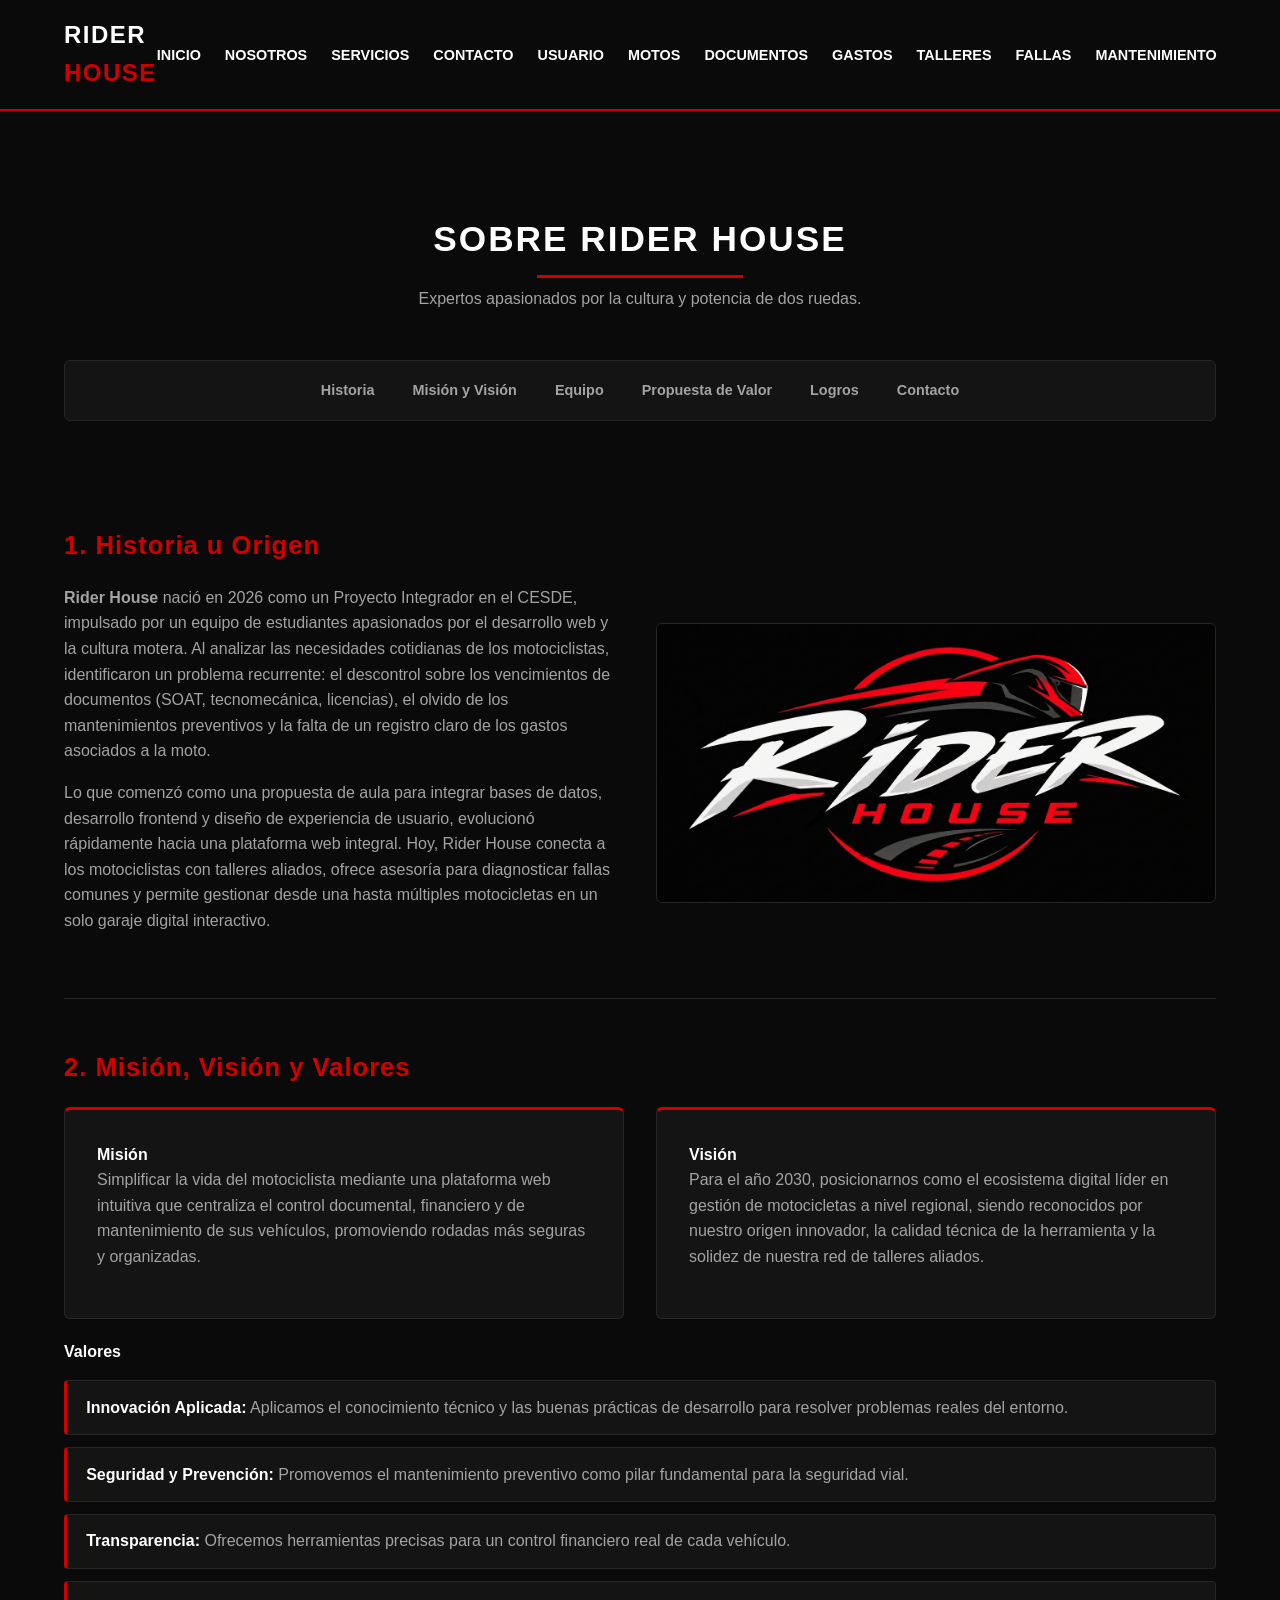
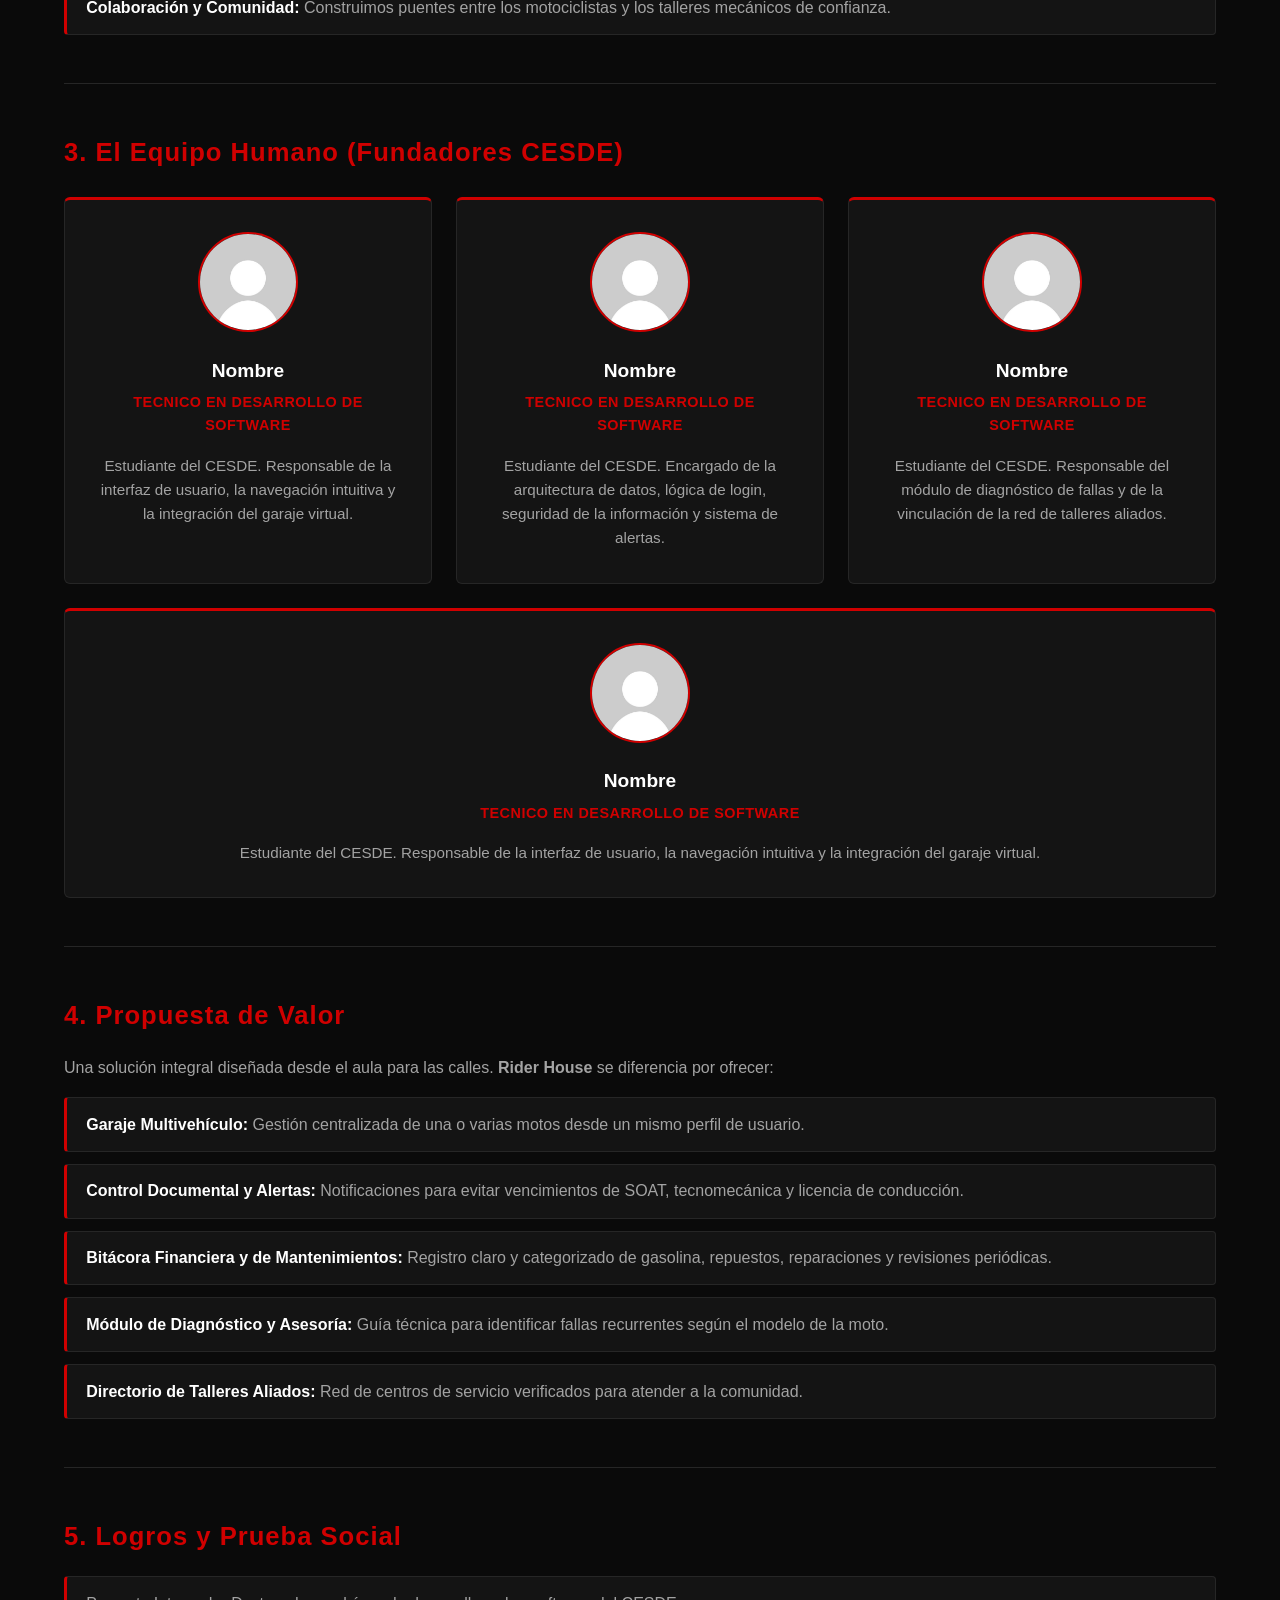
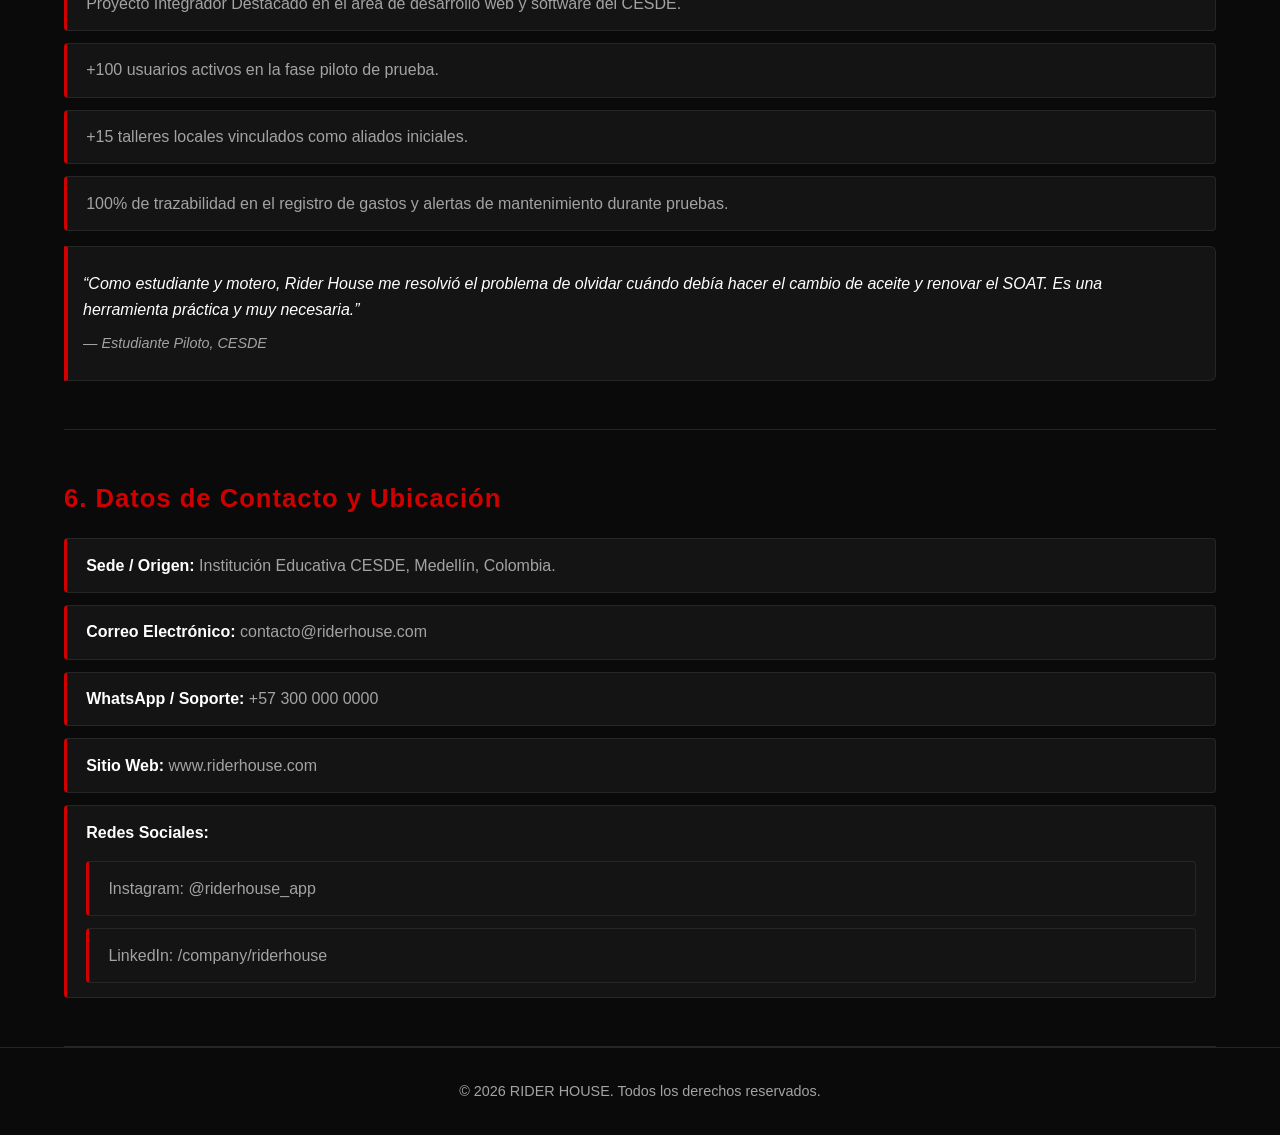
<file: nosotros.html>
<!DOCTYPE html>
<html lang="es">
<head>
  <meta charset="UTF-8">
  <meta name="viewport" content="width=device-width, initial-scale=1.0">
  <title>Rider House - Nosotros</title>
  <link rel="stylesheet" href="css/index.css">
</head>
<body>
  <!-- Barra de navegación principal -->
  <header class="navbar">
    <div class="nav-left">
      <div class="logo">RIDER <span>HOUSE</span></div>
    </div>
    <nav>
      <ul class="nav-links">
        <li><a href="index.html">Inicio</a></li>
        <li><a href="nosotros.html" class="active">Nosotros</a></li>
        <li><a href="servicios.html">Servicios</a></li>
        <li><a href="contacto.html">Contacto</a></li>
        <li><a href="usuario.html">Usuario</a></li>
        <li><a href="motos.html">Motos</a></li>
        <li><a href="documentos.html">Documentos</a></li>
        <li><a href="gastos.html">Gastos</a></li>
        <li><a href="talleres.html">Talleres</a></li>
        <li><a href="fallas.html">Fallas</a></li>
        <li><a href="mantenimiento.html">Mantenimiento</a></li>
      </ul>
    </nav>
  </header>

  <main class="container" style="padding-top: 100px;">
    
    <div class="section-title">
      <h2>SOBRE RIDER HOUSE</h2>
      <p>Expertos apasionados por la cultura y potencia de dos ruedas.</p>
    </div>

    <!-- Mini Navegador Interno -->
    <nav class="mini-navbar">
      <a href="#historia">Historia</a>
      <a href="#mision-vision">Misión y Visión</a>
      <a href="#equipo">Equipo</a>
      <a href="#propuesta">Propuesta de Valor</a>
      <a href="#logros">Logros</a>
      <a href="#contacto">Contacto</a>
    </nav>

    <!-- 1. Historia u Origen -->
    <section id="historia" class="content-section">
      <h3>1. Historia u Origen</h3>
      <div class="history-grid" style="display: flex; gap: 2rem; align-items: center; flex-wrap: wrap;">
        <div style="flex: 1; min-width: 280px;">
          <p><strong>Rider House</strong> nació en 2026 como un Proyecto Integrador en el CESDE, impulsado por un equipo de estudiantes apasionados por el desarrollo web y la cultura motera. Al analizar las necesidades cotidianas de los motociclistas, identificaron un problema recurrente: el descontrol sobre los vencimientos de documentos (SOAT, tecnomecánica, licencias), el olvido de los mantenimientos preventivos y la falta de un registro claro de los gastos asociados a la moto.</p>
          <p>Lo que comenzó como una propuesta de aula para integrar bases de datos, desarrollo frontend y diseño de experiencia de usuario, evolucionó rápidamente hacia una plataforma web integral. Hoy, Rider House conecta a los motociclistas con talleres aliados, ofrece asesoría para diagnosticar fallas comunes y permite gestionar desde una hasta múltiples motocicletas en un solo garaje digital interactivo.</p>
        </div>
        <div style="flex: 1; min-width: 280px;">
          <img src="img/Logo Black.jpg" alt="Motocicleta en ruta" style="width: 100%; border-radius: 6px; border: 1px solid var(--border-color); object-fit: cover; height: 280px;">
        </div>
      </div>
    </section>

    <!-- 2. Misión, Visión y Valores -->
    <section id="mision-vision" class="content-section">
      <h3>2. Misión, Visión y Valores</h3>
      <div class="about-grid">
        <div class="about-text">
          <h4>Misión</h4>
          <p>Simplificar la vida del motociclista mediante una plataforma web intuitiva que centraliza el control documental, financiero y de mantenimiento de sus vehículos, promoviendo rodadas más seguras y organizadas.</p>
        </div>
        <div class="about-text">
          <h4>Visión</h4>
          <p>Para el año 2030, posicionarnos como el ecosistema digital líder en gestión de motocicletas a nivel regional, siendo reconocidos por nuestro origen innovador, la calidad técnica de la herramienta y la solidez de nuestra red de talleres aliados.</p>
        </div>
      </div>
      <div class="values-list" style="margin-top: 20px;">
        <h4>Valores</h4>
        <ul>
          <li><strong>Innovación Aplicada:</strong> Aplicamos el conocimiento técnico y las buenas prácticas de desarrollo para resolver problemas reales del entorno.</li>
          <li><strong>Seguridad y Prevención:</strong> Promovemos el mantenimiento preventivo como pilar fundamental para la seguridad vial.</li>
          <li><strong>Transparencia:</strong> Ofrecemos herramientas precisas para un control financiero real de cada vehículo.</li>
          <li><strong>Colaboración y Comunidad:</strong> Construimos puentes entre los motociclistas y los talleres mecánicos de confianza.</li>
        </ul>
      </div>
    </section>

    <!-- 3. El Equipo Humano -->
    <section id="equipo" class="content-section">
      <h3>3. El Equipo Humano (Fundadores CESDE)</h3>
      <div class="team-grid">
        <div class="team-card" style="text-align: center;">
          <img src="img/usuario.jpg" alt="Integrante 1" style="width: 100px; height: 100px; border-radius: 50%; object-fit: cover; margin-bottom: 1rem; border: 2px solid var(--red-primary);">
          <h4>Nombre</h4>
          <p class="role"><strong>Tecnico en Desarrollo de Software</strong></p>
          <p>Estudiante del CESDE. Responsable de la interfaz de usuario, la navegación intuitiva y la integración del garaje virtual.</p>
        </div>
        <div class="team-card" style="text-align: center;">
          <img src="img/usuario.jpg" alt="Integrante 2" style="width: 100px; height: 100px; border-radius: 50%; object-fit: cover; margin-bottom: 1rem; border: 2px solid var(--red-primary);">
          <h4>Nombre</h4>
          <p class="role"><strong>Tecnico en Desarrollo de Software</strong></p>
          <p>Estudiante del CESDE. Encargado de la arquitectura de datos, lógica de login, seguridad de la información y sistema de alertas.</p>
        </div>
        <div class="team-card" style="text-align: center;">
          <img src="img/usuario.jpg" alt="Integrante 3" style="width: 100px; height: 100px; border-radius: 50%; object-fit: cover; margin-bottom: 1rem; border: 2px solid var(--red-primary);">
          <h4>Nombre</h4>
                    <p class="role"><strong>Tecnico en Desarrollo de Software</strong></p>
          <p>Estudiante del CESDE. Responsable del módulo de diagnóstico de fallas y de la vinculación de la red de talleres aliados.</p>
        </div>
        <div class="team-card" style="text-align: center;">
          <img src="img/usuario.jpg" alt="Integrante 4" style="width: 100px; height: 100px; border-radius: 50%; object-fit: cover; margin-bottom: 1rem; border: 2px solid var(--red-primary);">
          <h4>Nombre</h4>
          <p class="role"><strong>Tecnico en Desarrollo de Software</strong></p>
          <p>Estudiante del CESDE. Responsable de la interfaz de usuario, la navegación intuitiva y la integración del garaje virtual.</p>
        </div>
      </div>
    </section>

    <!-- 4. Propuesta de Valor -->
    <section id="propuesta" class="content-section">
      <h3>4. Propuesta de Valor</h3>
      <p>Una solución integral diseñada desde el aula para las calles. <strong>Rider House</strong> se diferencia por ofrecer:</p>
      <ul>
        <li><strong>Garaje Multivehículo:</strong> Gestión centralizada de una o varias motos desde un mismo perfil de usuario.</li>
        <li><strong>Control Documental y Alertas:</strong> Notificaciones para evitar vencimientos de SOAT, tecnomecánica y licencia de conducción.</li>
        <li><strong>Bitácora Financiera y de Mantenimientos:</strong> Registro claro y categorizado de gasolina, repuestos, reparaciones y revisiones periódicas.</li>
        <li><strong>Módulo de Diagnóstico y Asesoría:</strong> Guía técnica para identificar fallas recurrentes según el modelo de la moto.</li>
        <li><strong>Directorio de Talleres Aliados:</strong> Red de centros de servicio verificados para atender a la comunidad.</li>
      </ul>
    </section>

    <!-- 5. Logros y Prueba Social -->
    <section id="logros" class="content-section">
      <h3>5. Logros y Prueba Social</h3>
      <ul>
        <li>Proyecto Integrador Destacado en el área de desarrollo web y software del CESDE.</li>
        <li>+100 usuarios activos en la fase piloto de prueba.</li>
        <li>+15 talleres locales vinculados como aliados iniciales.</li>
        <li>100% de trazabilidad en el registro de gastos y alertas de mantenimiento durante pruebas.</li>
      </ul>
      <blockquote style="margin-top: 15px; font-style: italic; border-left: 4px solid var(--red-primary); padding-left: 15px;">
        <p>“Como estudiante y motero, Rider House me resolvió el problema de olvidar cuándo debía hacer el cambio de aceite y renovar el SOAT. Es una herramienta práctica y muy necesaria.”</p>
        <cite>— Estudiante Piloto, CESDE</cite>
      </blockquote>
    </section>

    <!-- 6. Datos de Contacto y Ubicación -->
    <section id="contacto" class="content-section">
      <h3>6. Datos de Contacto y Ubicación</h3>
      <ul>
        <li><strong>Sede / Origen:</strong> Institución Educativa CESDE, Medellín, Colombia.</li>
        <li><strong>Correo Electrónico:</strong> contacto@riderhouse.com</li>
        <li><strong>WhatsApp / Soporte:</strong> +57 300 000 0000</li>
        <li><strong>Sitio Web:</strong> www.riderhouse.com</li>
        <li><strong>Redes Sociales:</strong>
          <ul>
            <li>Instagram: @riderhouse_app</li>
            <li>LinkedIn: /company/riderhouse</li>
          </ul>
        </li>
      </ul>
    </section>

  </main>

  <footer class="footer">
    <p>&copy; 2026 RIDER HOUSE. Todos los derechos reservados.</p>
  </footer>
</body>
</html>
</file>
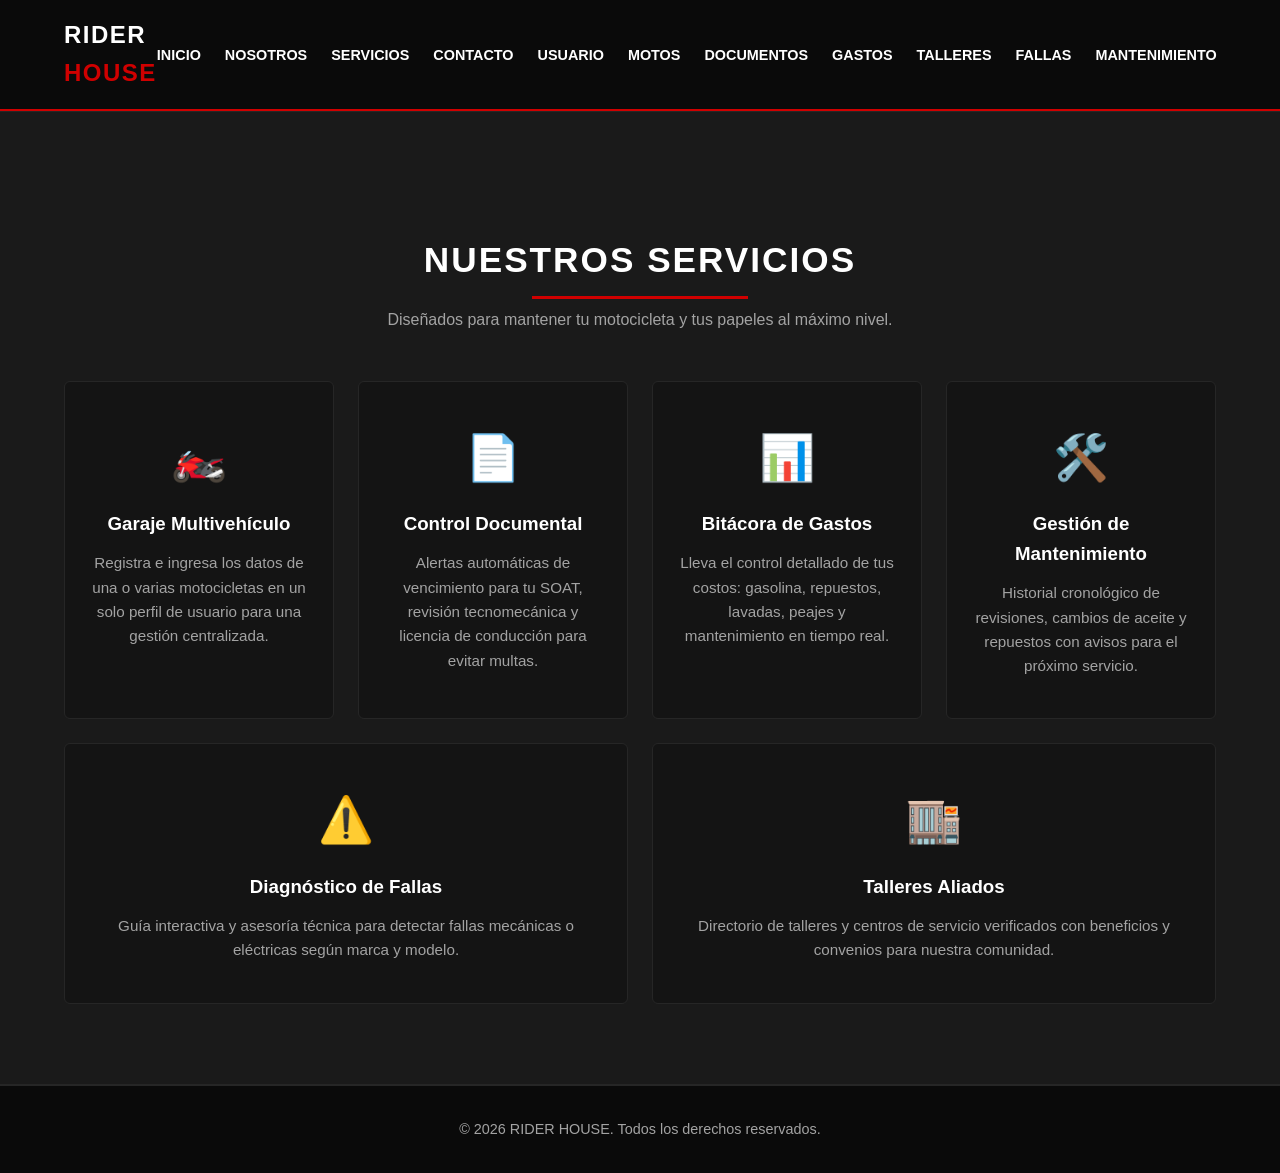
<file: servicios.html>
<!DOCTYPE html>
<html lang="es">
<head>
  <meta charset="UTF-8">
  <meta name="viewport" content="width=device-width, initial-scale=1.0">
  <title>Rider House - Servicios</title>
  <link rel="stylesheet" href="css/index.css">
</head>
<body>
  <header class="navbar">
    <div class="nav-left">
      <div class="logo">RIDER <span>HOUSE</span></div>
    </div>
    <nav>
      <ul class="nav-links">
        <li><a href="index.html">Inicio</a></li>
        <li><a href="nosotros.html">Nosotros</a></li>
        <li><a href="servicios.html" class="active">Servicios</a></li>
        <li><a href="contacto.html">Contacto</a></li>
        <li><a href="usuario.html">Usuario</a></li>
        <li><a href="motos.html">Motos</a></li>
        <li><a href="documentos.html">Documentos</a></li>
        <li><a href="gastos.html">Gastos</a></li>
        <li><a href="talleres.html">Talleres</a></li>
        <li><a href="fallas.html">Fallas</a></li>
        <li><a href="mantenimiento.html">Mantenimiento</a></li>
      </ul>
    </nav>
  </header>

<main>
    <section class="section bg-dark-secondary" style="padding-top: 120px;">
      <div class="container">
        <div class="section-title">
          <h2>NUESTROS SERVICIOS</h2>
          <p>Diseñados para mantener tu motocicleta y tus papeles al máximo nivel.</p>
        </div>
        <div class="services-grid">
          
          <!-- 1. Garaje Multivehículo -->
          <div class="service-card">
            <div class="icon">🏍️</div>
            <h3>Garaje Multivehículo</h3>
            <p>Registra e ingresa los datos de una o varias motocicletas en un solo perfil de usuario para una gestión centralizada.</p>
          </div>

          <!-- 2. Control Documental -->
          <div class="service-card">
            <div class="icon">📄</div>
            <h3>Control Documental</h3>
            <p>Alertas automáticas de vencimiento para tu SOAT, revisión tecnomecánica y licencia de conducción para evitar multas.</p>
          </div>

          <!-- 3. Bitácora de Gastos -->
          <div class="service-card">
            <div class="icon">📊</div>
            <h3>Bitácora de Gastos</h3>
            <p>Lleva el control detallado de tus costos: gasolina, repuestos, lavadas, peajes y mantenimiento en tiempo real.</p>
          </div>

          <!-- 4. Gestión de Mantenimiento -->
          <div class="service-card">
            <div class="icon">🛠️</div>
            <h3>Gestión de Mantenimiento</h3>
            <p>Historial cronológico de revisiones, cambios de aceite y repuestos con avisos para el próximo servicio.</p>
          </div>

          <!-- 5. Diagnóstico de Fallas -->
          <div class="service-card">
            <div class="icon">⚠️</div>
            <h3>Diagnóstico de Fallas</h3>
            <p>Guía interactiva y asesoría técnica para detectar fallas mecánicas o eléctricas según marca y modelo.</p>
          </div>

          <!-- 6. Red de Talleres Aliados -->
          <div class="service-card">
            <div class="icon">🏬</div>
            <h3>Talleres Aliados</h3>
            <p>Directorio de talleres y centros de servicio verificados con beneficios y convenios para nuestra comunidad.</p>
          </div>

        </div>
      </div>
    </section>
  </main>

  <footer class="footer">
    <p>&copy; 2026 RIDER HOUSE. Todos los derechos reservados.</p>
  </footer>
</body>
</html>
</file>
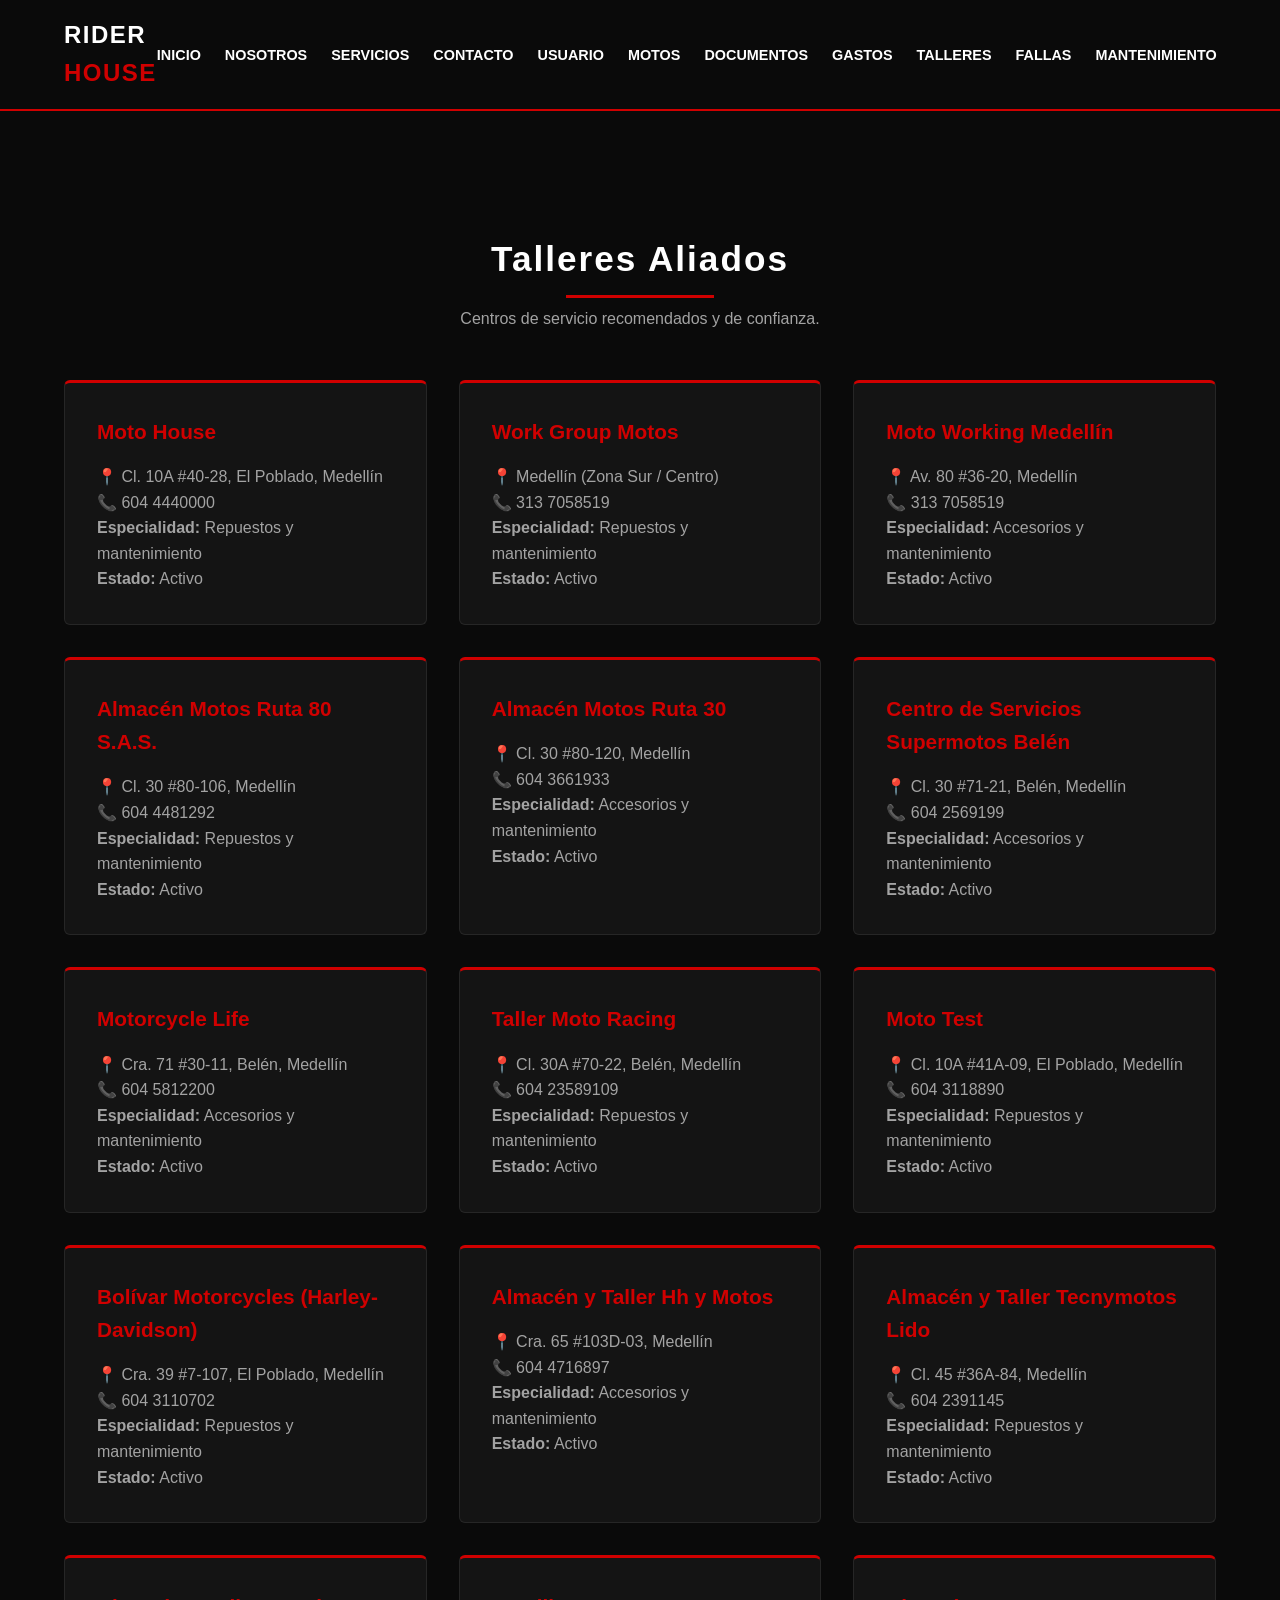
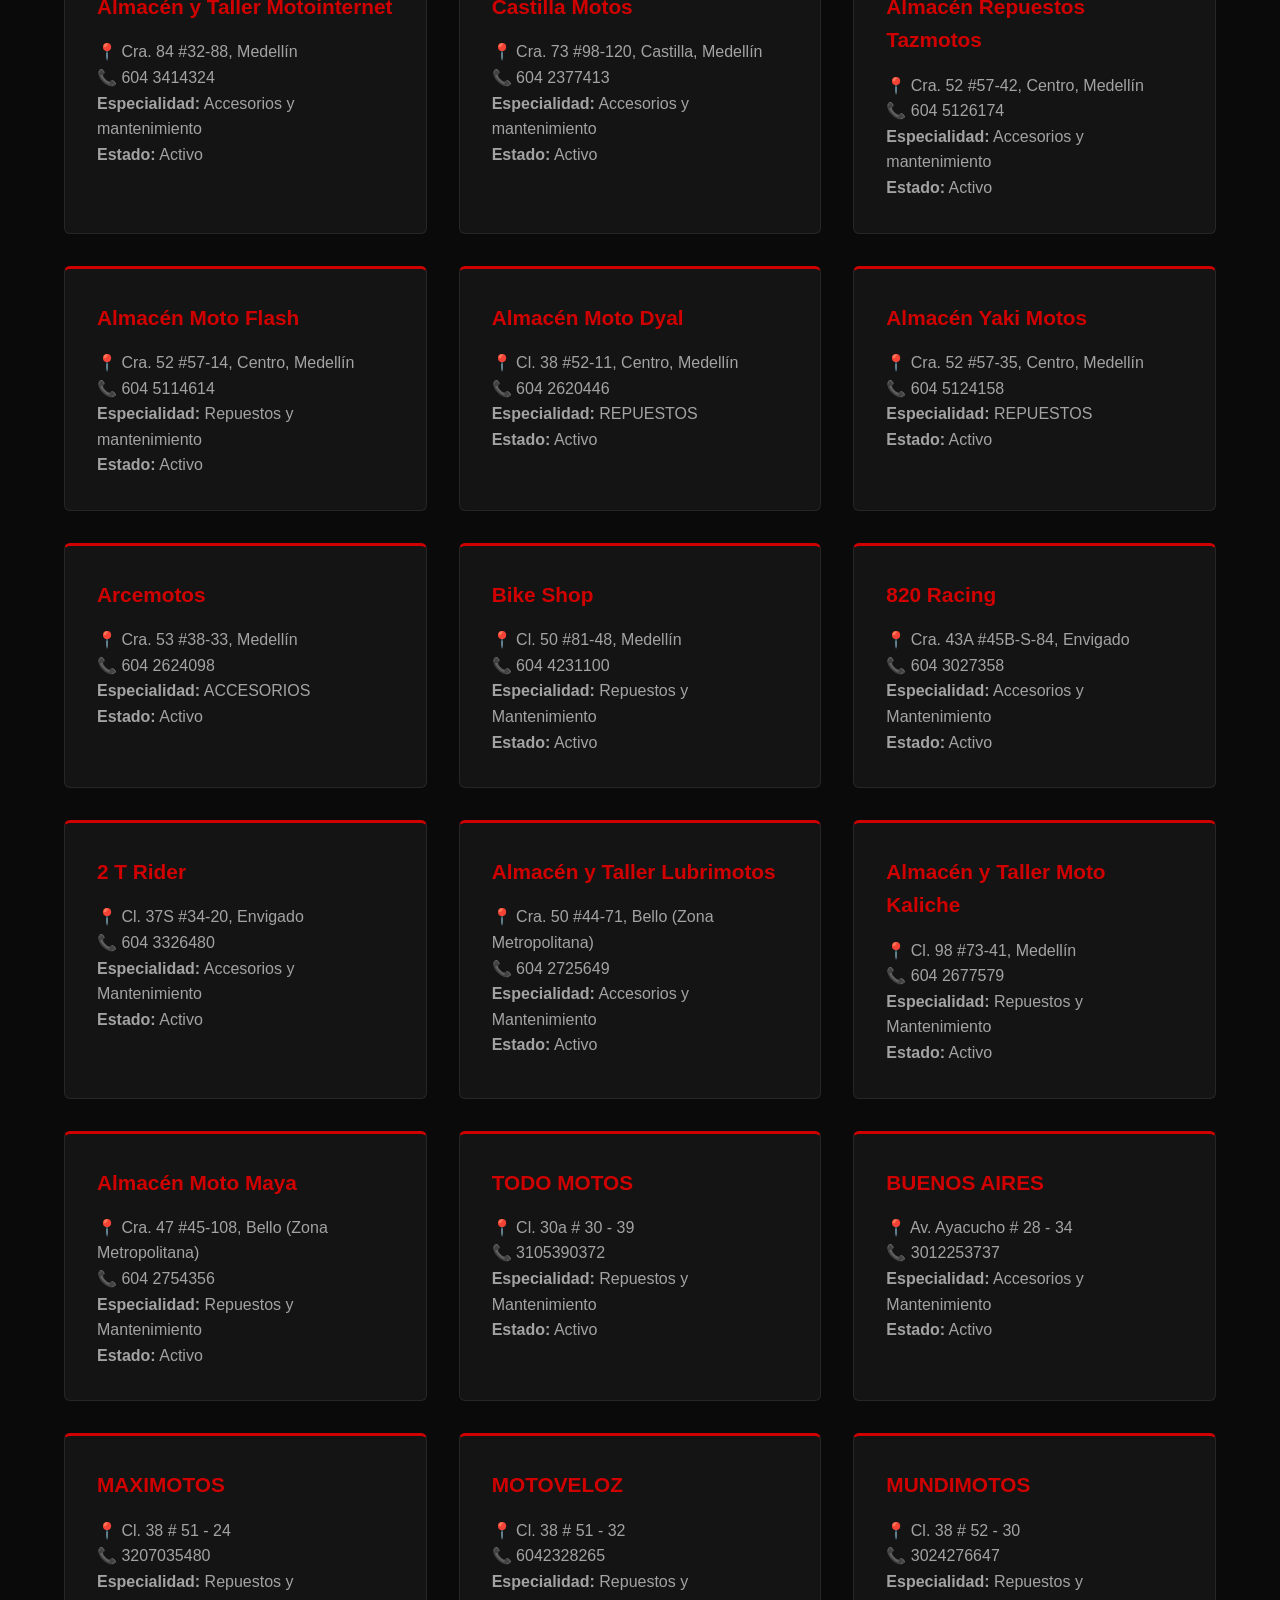
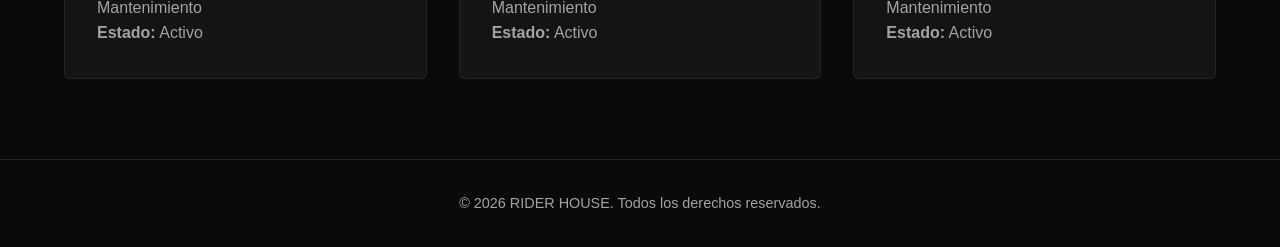
<file: talleres.html>
<!DOCTYPE html>
<html lang="es">
<head>
  <meta charset="UTF-8">
  <meta name="viewport" content="width=device-width, initial-scale=1.0">
  <title>Rider House - Talleres</title>
  <link rel="stylesheet" href="css/index.css">
</head>
<body>
  <header class="navbar">
    <div class="nav-left">
      <div class="logo">RIDER <span>HOUSE</span></div>
    </div>
    <nav>
      <ul class="nav-links">
        <li><a href="index.html">Inicio</a></li>
        <li><a href="nosotros.html">Nosotros</a></li>
        <li><a href="servicios.html">Servicios</a></li>
        <li><a href="contacto.html">Contacto</a></li>
        <li><a href="usuario.html">Usuario</a></li>
        <li><a href="motos.html">Motos</a></li>
        <li><a href="documentos.html">Documentos</a></li>
        <li><a href="gastos.html">Gastos</a></li>
        <li><a href="talleres.html" class="active">Talleres</a></li>
        <li><a href="fallas.html">Fallas</a></li>
        <li><a href="mantenimiento.html">Mantenimiento</a></li>
      </ul>
    </nav>
  </header>

  <main>
    <section class="section container" style="padding-top: 120px;">
      <div class="section-title">
        <h2>Talleres Aliados</h2>
        <p>Centros de servicio recomendados y de confianza.</p>
      </div>
      <div class="about-grid">
        <div class="about-text">
          <h3>Moto House</h3>
          <p>📍 Cl. 10A #40-28, El Poblado, Medellín</p>
          <p>📞 604 4440000</p>
          <p><strong>Especialidad:</strong> Repuestos y mantenimiento</p>
          <p><strong>Estado:</strong> Activo</p>
        </div>
        <div class="about-text">
          <h3>Work Group Motos</h3>
          <p>📍 Medellín (Zona Sur / Centro)</p>
          <p>📞 313 7058519</p>
          <p><strong>Especialidad:</strong> Repuestos y mantenimiento</p>
          <p><strong>Estado:</strong> Activo</p>
        </div>
        <div class="about-text">
          <h3>Moto Working Medellín</h3>
          <p>📍 Av. 80 #36-20, Medellín</p>
          <p>📞 313 7058519</p>
          <p><strong>Especialidad:</strong> Accesorios y mantenimiento</p>
          <p><strong>Estado:</strong> Activo</p>
        </div>
        <div class="about-text">
          <h3>Almacén Motos Ruta 80 S.A.S.</h3>
          <p>📍 Cl. 30 #80-106, Medellín</p>
          <p>📞 604 4481292</p>
          <p><strong>Especialidad:</strong> Repuestos y mantenimiento</p>
          <p><strong>Estado:</strong> Activo</p>
        </div>
        <div class="about-text">
          <h3>Almacén Motos Ruta 30</h3>
          <p>📍 Cl. 30 #80-120, Medellín</p>
          <p>📞 604 3661933</p>
          <p><strong>Especialidad:</strong> Accesorios y mantenimiento</p>
          <p><strong>Estado:</strong> Activo</p>
        </div>
        <div class="about-text">
          <h3>Centro de Servicios Supermotos Belén</h3>
          <p>📍 Cl. 30 #71-21, Belén, Medellín</p>
          <p>📞 604 2569199</p>
          <p><strong>Especialidad:</strong> Accesorios y mantenimiento</p>
          <p><strong>Estado:</strong> Activo</p>
        </div>
        <div class="about-text">
          <h3>Motorcycle Life</h3>
          <p>📍 Cra. 71 #30-11, Belén, Medellín</p>
          <p>📞 604 5812200</p>
          <p><strong>Especialidad:</strong> Accesorios y mantenimiento</p>
          <p><strong>Estado:</strong> Activo</p>
        </div>
        <div class="about-text">
          <h3>Taller Moto Racing</h3>
          <p>📍 Cl. 30A #70-22, Belén, Medellín</p>
          <p>📞 604 23589109</p>
          <p><strong>Especialidad:</strong> Repuestos y mantenimiento</p>
          <p><strong>Estado:</strong> Activo</p>
        </div>
        <div class="about-text">
          <h3>Moto Test</h3>
          <p>📍 Cl. 10A #41A-09, El Poblado, Medellín</p>
          <p>📞 604 3118890</p>
          <p><strong>Especialidad:</strong> Repuestos y mantenimiento</p>
          <p><strong>Estado:</strong> Activo</p>
        </div>
        <div class="about-text">
          <h3>Bolívar Motorcycles (Harley-Davidson)</h3>
          <p>📍 Cra. 39 #7-107, El Poblado, Medellín</p>
          <p>📞 604 3110702</p>
          <p><strong>Especialidad:</strong> Repuestos y mantenimiento</p>
          <p><strong>Estado:</strong> Activo</p>
        </div>
        <div class="about-text">
          <h3>Almacén y Taller Hh y Motos</h3>
          <p>📍 Cra. 65 #103D-03, Medellín</p>
          <p>📞 604 4716897</p>
          <p><strong>Especialidad:</strong> Accesorios y mantenimiento</p>
          <p><strong>Estado:</strong> Activo</p>
        </div>
        <div class="about-text">
          <h3>Almacén y Taller Tecnymotos Lido</h3>
          <p>📍 Cl. 45 #36A-84, Medellín</p>
          <p>📞 604 2391145</p>
          <p><strong>Especialidad:</strong> Repuestos y mantenimiento</p>
          <p><strong>Estado:</strong> Activo</p>
        </div>
        <div class="about-text">
          <h3>Almacén y Taller Motointernet</h3>
          <p>📍 Cra. 84 #32-88, Medellín</p>
          <p>📞 604 3414324</p>
          <p><strong>Especialidad:</strong> Accesorios y mantenimiento</p>
          <p><strong>Estado:</strong> Activo</p>
        </div>
        <div class="about-text">
          <h3>Castilla Motos</h3>
          <p>📍 Cra. 73 #98-120, Castilla, Medellín</p>
          <p>📞 604 2377413</p>
          <p><strong>Especialidad:</strong> Accesorios y mantenimiento</p>
          <p><strong>Estado:</strong> Activo</p>
        </div>
        <div class="about-text">
          <h3>Almacén Repuestos Tazmotos</h3>
          <p>📍 Cra. 52 #57-42, Centro, Medellín</p>
          <p>📞 604 5126174</p>
          <p><strong>Especialidad:</strong> Accesorios y mantenimiento</p>
          <p><strong>Estado:</strong> Activo</p>
        </div>
        <div class="about-text">
          <h3>Almacén Moto Flash</h3>
          <p>📍 Cra. 52 #57-14, Centro, Medellín</p>
          <p>📞 604 5114614</p>
          <p><strong>Especialidad:</strong> Repuestos y mantenimiento</p>
          <p><strong>Estado:</strong> Activo</p>
        </div>
        <div class="about-text">
          <h3>Almacén Moto Dyal</h3>
          <p>📍 Cl. 38 #52-11, Centro, Medellín</p>
          <p>📞 604 2620446</p>
          <p><strong>Especialidad:</strong> REPUESTOS</p>
          <p><strong>Estado:</strong> Activo</p>
        </div>
        <div class="about-text">
          <h3>Almacén Yaki Motos</h3>
          <p>📍 Cra. 52 #57-35, Centro, Medellín</p>
          <p>📞 604 5124158</p>
          <p><strong>Especialidad:</strong> REPUESTOS</p>
          <p><strong>Estado:</strong> Activo</p>
        </div>
        <div class="about-text">
          <h3>Arcemotos</h3>
          <p>📍 Cra. 53 #38-33, Medellín</p>
          <p>📞 604 2624098</p>
          <p><strong>Especialidad:</strong> ACCESORIOS</p>
          <p><strong>Estado:</strong> Activo</p>
        </div>
        <div class="about-text">
          <h3>Bike Shop</h3>
          <p>📍 Cl. 50 #81-48, Medellín</p>
          <p>📞 604 4231100</p>
          <p><strong>Especialidad:</strong> Repuestos y Mantenimiento</p>
          <p><strong>Estado:</strong> Activo</p>
        </div>
        <div class="about-text">
          <h3>820 Racing</h3>
          <p>📍 Cra. 43A #45B-S-84, Envigado</p>
          <p>📞 604 3027358</p>
          <p><strong>Especialidad:</strong> Accesorios y Mantenimiento</p>
          <p><strong>Estado:</strong> Activo</p>
        </div>
        <div class="about-text">
          <h3>2 T Rider</h3>
          <p>📍 Cl. 37S #34-20, Envigado</p>
          <p>📞 604 3326480</p>
          <p><strong>Especialidad:</strong> Accesorios y Mantenimiento</p>
          <p><strong>Estado:</strong> Activo</p>
        </div>
        <div class="about-text">
          <h3>Almacén y Taller Lubrimotos</h3>
          <p>📍 Cra. 50 #44-71, Bello (Zona Metropolitana)</p>
          <p>📞 604 2725649</p>
          <p><strong>Especialidad:</strong> Accesorios y Mantenimiento</p>
          <p><strong>Estado:</strong> Activo</p>
        </div>
        <div class="about-text">
          <h3>Almacén y Taller Moto Kaliche</h3>
          <p>📍 Cl. 98 #73-41, Medellín</p>
          <p>📞 604 2677579</p>
          <p><strong>Especialidad:</strong> Repuestos y Mantenimiento</p>
          <p><strong>Estado:</strong> Activo</p>
        </div>
        <div class="about-text">
          <h3>Almacén Moto Maya</h3>
          <p>📍 Cra. 47 #45-108, Bello (Zona Metropolitana)</p>
          <p>📞 604 2754356</p>
          <p><strong>Especialidad:</strong> Repuestos y Mantenimiento</p>
          <p><strong>Estado:</strong> Activo</p>
        </div>
        <div class="about-text">
          <h3>TODO MOTOS</h3>
          <p>📍 Cl. 30a # 30 - 39</p>
          <p>📞 3105390372</p>
          <p><strong>Especialidad:</strong> Repuestos y Mantenimiento</p>
          <p><strong>Estado:</strong> Activo</p>
        </div>
        <div class="about-text">
          <h3>BUENOS AIRES</h3>
          <p>📍 Av. Ayacucho # 28 - 34</p>
          <p>📞 3012253737</p>
          <p><strong>Especialidad:</strong> Accesorios y Mantenimiento</p>
          <p><strong>Estado:</strong> Activo</p>
        </div>
        <div class="about-text">
          <h3>MAXIMOTOS</h3>
          <p>📍 Cl. 38 # 51 - 24</p>
          <p>📞 3207035480</p>
          <p><strong>Especialidad:</strong> Repuestos y Mantenimiento</p>
          <p><strong>Estado:</strong> Activo</p>
        </div>
        <div class="about-text">
          <h3>MOTOVELOZ</h3>
          <p>📍 Cl. 38 # 51 - 32</p>
          <p>📞 6042328265</p>
          <p><strong>Especialidad:</strong> Repuestos y Mantenimiento</p>
          <p><strong>Estado:</strong> Activo</p>
        </div>
        <div class="about-text">
          <h3>MUNDIMOTOS</h3>
          <p>📍 Cl. 38 # 52 - 30</p>
          <p>📞 3024276647</p>
          <p><strong>Especialidad:</strong> Repuestos y Mantenimiento</p>
          <p><strong>Estado:</strong> Activo</p>
        </div>
      </div>
    </section>
  </main>

  <footer class="footer">
    <p>&copy; 2026 RIDER HOUSE. Todos los derechos reservados.</p>
  </footer>
</body>
</html>
</file>
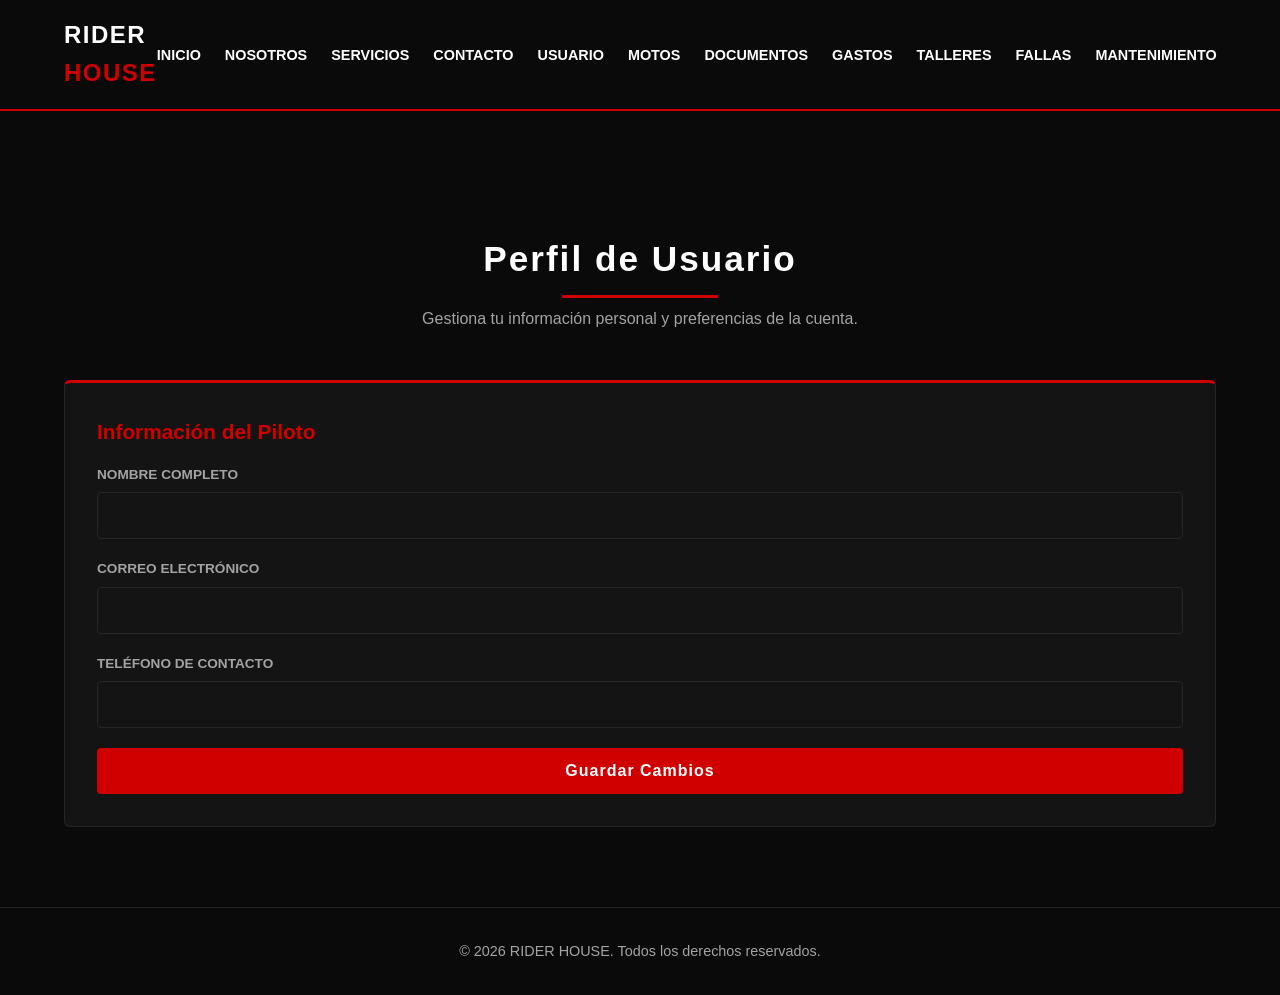
<file: usuario.html>
<!DOCTYPE html>
<html lang="es">
<head>
  <meta charset="UTF-8">
  <meta name="viewport" content="width=device-width, initial-scale=1.0">
  <title>Rider House - Usuario</title>
  <link rel="stylesheet" href="css/index.css">
</head>
<body>
  <header class="navbar">
    <div class="nav-left">
      <div class="logo">RIDER <span>HOUSE</span></div>
    </div>
    <nav>
      <ul class="nav-links">
        <li><a href="index.html">Inicio</a></li>
        <li><a href="nosotros.html">Nosotros</a></li>
        <li><a href="servicios.html">Servicios</a></li>
        <li><a href="contacto.html">Contacto</a></li>
        <li><a href="usuario.html" class="active">Usuario</a></li>
        <li><a href="motos.html">Motos</a></li>
        <li><a href="documentos.html">Documentos</a></li>
        <li><a href="gastos.html">Gastos</a></li>
        <li><a href="talleres.html">Talleres</a></li>
        <li><a href="fallas.html">Fallas</a></li>
        <li><a href="mantenimiento.html">Mantenimiento</a></li>
      </ul>
    </nav>
  </header>

  <main>
    <section class="section container" style="padding-top: 120px;">
      <div class="section-title">
        <h2>Perfil de Usuario</h2>
        <p>Gestiona tu información personal y preferencias de la cuenta.</p>
      </div>
      <div class="about-grid">
        <div class="about-text">
          <h3>Información del Piloto</h3>
          <form class="contact-form" onsubmit="event.preventDefault();">
            <div class="form-group">
              <label for="usr-nombre">Nombre Completo</label>
              <input type="text" id="usr-nombre" value="" required>
            </div>
            <div class="form-group">
              <label for="usr-email">Correo Electrónico</label>
              <input type="email" id="usr-email" value="" required>
            </div>
            <div class="form-group">
              <label for="usr-telefono">Teléfono de Contacto</label>
              <input type="tel" id="usr-telefono" value="" required>
            </div>
            <button type="submit" class="btn-submit">Guardar Cambios</button>
          </form>
        </div>
      </div>
    </section>
  </main>

  <footer class="footer">
    <p>&copy; 2026 RIDER HOUSE. Todos los derechos reservados.</p>
  </footer>
</body>
</html>
</file>
<file: css/index.css>
/* Reset básico y Paleta de Colores Rider House */
* {
  margin: 0;
  padding: 0;
  box-sizing: border-box;
  font-family: 'Segoe UI', Tahoma, Geneva, Verdana, sans-serif;
}

:root {
  --bg-black: #0a0a0a;
  --bg-dark-card: #141414;
  --bg-dark-secondary: #1a1a1a;
  --red-primary: #d00000;
  --red-hover: #ff0000;
  --text-white: #ffffff;
  --text-gray: #a3a3a3;
  --border-color: #262626;
  --sidebar-width: 260px;
}

body {
  background-color: var(--bg-black);
  color: var(--text-white);
  line-height: 1.6;
  overflow-x: hidden;
}

/* --- Control del Menú Lateral (Sidebar) --- */
.sidebar-toggle {
  display: none;
}

.sidebar {
  position: fixed;
  top: 0;
  left: calc(-1 * var(--sidebar-width));
  width: var(--sidebar-width);
  height: 100vh;
  background-color: var(--bg-dark-card);
  border-right: 2px solid var(--red-primary);
  color: var(--text-white);
  z-index: 1000;
  transition: left 0.3s ease-in-out;
  box-shadow: 5px 0 15px rgba(208, 0, 0, 0.2);
  display: flex;
  flex-direction: column;
}

.sidebar-header {
  display: flex;
  justify-content: space-between;
  align-items: center;
  padding: 1.2rem 1.5rem;
  background-color: var(--bg-black);
  border-bottom: 1px solid var(--border-color);
}

.sidebar-header h3 {
  font-size: 1.2rem;
  color: var(--red-primary);
  letter-spacing: 1px;
}

.close-btn {
  font-size: 1.8rem;
  cursor: pointer;
  color: var(--text-white);
  line-height: 1;
}

.close-btn:hover {
  color: var(--red-primary);
}

.sidebar-menu {
  list-style: none;
  padding: 1rem 0;
  overflow-y: auto;
}

.sidebar-menu li a {
  display: flex;
  align-items: center;
  gap: 0.75rem;
  padding: 0.85rem 1.5rem;
  color: var(--text-gray);
  text-decoration: none;
  font-size: 1rem;
  transition: background 0.2s, color 0.2s, border-left 0.2s;
  border-left: 3px solid transparent;
}

.sidebar-menu li a:hover {
  background-color: var(--bg-dark-secondary);
  color: var(--text-white);
  border-left: 3px solid var(--red-primary);
}

.sidebar-menu .icon {
  font-size: 1.2rem;
}

/* Capa Oscura de Fondo */
.sidebar-overlay {
  position: fixed;
  top: 0;
  left: 0;
  width: 100vw;
  height: 100vh;
  background-color: rgba(0, 0, 0, 0.7);
  z-index: 999;
  opacity: 0;
  pointer-events: none;
  transition: opacity 0.3s ease-in-out;
}

.sidebar-toggle:checked ~ .sidebar {
  left: 0;
}

.sidebar-toggle:checked ~ .sidebar-overlay {
  opacity: 1;
  pointer-events: auto;
}

/* --- Navbar --- */
.navbar {
  display: flex;
  justify-content: space-between;
  align-items: center;
  padding: 1rem 5%;
  background-color: var(--bg-black);
  border-bottom: 2px solid var(--red-primary);
  position: sticky;
  top: 0;
  z-index: 100;
}

.nav-left {
  display: flex;
  align-items: center;
  gap: 1.2rem;
}

.menu-btn {
  font-size: 1.6rem;
  color: var(--text-white);
  cursor: pointer;
  user-select: none;
  transition: color 0.3s;
}

.menu-btn:hover {
  color: var(--red-primary);
}

.logo {
  color: var(--text-white);
  font-size: 1.5rem;
  font-weight: 800;
  letter-spacing: 1.5px;
}

.logo span {
  color: var(--red-primary);
}

.nav-links {
  display: flex;
  list-style: none;
  gap: 1.5rem;
}

.nav-links a {
  color: var(--text-white);
  text-decoration: none;
  font-weight: 600;
  text-transform: uppercase;
  font-size: 0.9rem;
  transition: color 0.3s;
}

.nav-links a:hover {
  color: var(--red-primary);
}

/* --- Estructura General --- */
.container {
  width: 90%;
  max-width: 1200px;
  margin: 0 auto;
}

.section {
  padding: 5rem 0;
}

.bg-dark-secondary {
  background-color: var(--bg-dark-secondary);
  border-top: 1px solid var(--border-color);
  border-bottom: 1px solid var(--border-color);
}

.section-title {
  text-align: center;
  margin-bottom: 3rem;
}

.section-title h2 {
  font-size: 2.2rem;
  color: var(--text-white);
  letter-spacing: 2px;
  margin-bottom: 0.5rem;
  position: relative;
  display: inline-block;
}

.section-title h2::after {
  content: '';
  display: block;
  width: 50%;
  height: 3px;
  background-color: var(--red-primary);
  margin: 0.5rem auto 0;
}

.section-title p {
  color: var(--text-gray);
}

/* --- Carrusel CSS --- */
.carousel-container {
  position: relative;
  width: 100%;
  height: 75vh;
  min-height: 420px;
  overflow: hidden;
}

.carousel-slides {
  width: 100%;
  height: 100%;
  position: relative;
}

.carousel-slides input[type="radio"] {
  display: none;
}

/* Configuración de la etiqueta <img> dentro del slide */
.slide {
  position: absolute;
  top: 0;
  left: 0;
  width: 100%;
  height: 100%;
  opacity: 0;
  transition: opacity 0.8s ease-in-out;
  display: flex;
  justify-content: center;
  align-items: center;
  text-align: center;
  color: var(--text-white);
  border-bottom: 3px solid var(--red-primary);
}

.slide-img {
  position: absolute;
  top: 0;
  left: 0;
  width: 100%;
  height: 100%;
  object-fit: cover; /* Ajusta la imagen sin deformarla */
  z-index: 1;
}

/* Capa oscura sobre la imagen para legibilidad del texto */
.slide-overlay {
  position: absolute;
  top: 0;
  left: 0;
  width: 100%;
  height: 100%;
  background-color: rgba(10, 10, 10, 0.75);
  z-index: 2;
}

/* Texto superpuesto sobre la imagen y la capa oscura */
.slide-content {
  position: relative;
  z-index: 3;
  padding: 0 1rem;
}

#slide1:checked ~ .bg1,
#slide2:checked ~ .bg2,
#slide3:checked ~ .bg3 {
  opacity: 1;
}

.carousel-nav {
  position: absolute;
  bottom: 25px;
  width: 100%;
  display: flex;
  justify-content: center;
  gap: 12px;
  z-index: 10;
}

.nav-dot {
  width: 14px;
  height: 14px;
  border-radius: 50%;
  background-color: var(--text-gray);
  cursor: pointer;
  transition: background-color 0.3s, transform 0.3s;
}

#slide1:checked ~ .carousel-nav .nav-dot:nth-child(1),
#slide2:checked ~ .carousel-nav .nav-dot:nth-child(2),
#slide3:checked ~ .carousel-nav .nav-dot:nth-child(3) {
  background-color: var(--red-primary);
  transform: scale(1.2);
}

/* --- Sección Empresa --- */
.about-grid {
  display: flex;
  gap: 2rem;
  flex-wrap: wrap;
}

.about-text {
  flex: 1;
  min-width: 280px;
  background: var(--bg-dark-card);
  padding: 2rem;
  border-radius: 6px;
  border: 1px solid var(--border-color);
  border-top: 3px solid var(--red-primary);
}

.about-text h3 {
  color: var(--red-primary);
  margin-bottom: 1rem;
  font-size: 1.3rem;
}

.about-text p {
  color: var(--text-gray);
}

/* --- Sección Servicios --- */
.services-grid {
  display: flex;
  gap: 1.5rem;
  flex-wrap: wrap;
}

.service-card {
  flex: 1;
  min-width: 250px;
  background: var(--bg-dark-card);
  padding: 2.5rem 1.5rem;
  border-radius: 6px;
  text-align: center;
  border: 1px solid var(--border-color);
  transition: transform 0.3s, border-color 0.3s;
}

.service-card:hover {
  transform: translateY(-6px);
  border-color: var(--red-primary);
}

.service-card .icon {
  font-size: 2.8rem;
  margin-bottom: 1rem;
}

.service-card h3 {
  margin-bottom: 0.75rem;
  color: var(--text-white);
}

.service-card p {
  color: var(--text-gray);
  font-size: 0.95rem;
}

/* --- Sección Contacto --- */
.contact-wrapper {
  display: flex;
  gap: 2.5rem;
  flex-wrap: wrap;
}

.contact-info, .contact-form {
  flex: 1;
  min-width: 280px;
}

.contact-info h3 {
  margin-bottom: 1.5rem;
  color: var(--red-primary);
  font-size: 1.4rem;
}

.contact-info p {
  margin-bottom: 1rem;
  color: var(--text-gray);
}

.contact-info strong {
  color: var(--text-white);
}

.contact-form {
  display: flex;
  flex-direction: column;
  gap: 1.2rem;
}

.form-group {
  display: flex;
  flex-direction: column;
  gap: 0.4rem;
}

.form-group label {
  font-size: 0.85rem;
  font-weight: 600;
  text-transform: uppercase;
  color: var(--text-gray);
}

.form-group input,
.form-group textarea {
  padding: 0.85rem;
  background-color: var(--bg-dark-card);
  border: 1px solid var(--border-color);
  border-radius: 4px;
  color: var(--text-white);
  font-size: 1rem;
}

.form-group input:focus,
.form-group textarea:focus {
  outline: none;
  border-color: var(--red-primary);
}

.btn-submit {
  padding: 0.9rem;
  background-color: var(--red-primary);
  color: var(--text-white);
  border: none;
  border-radius: 4px;
  font-size: 1rem;
  font-weight: 700;
  letter-spacing: 1px;
  cursor: pointer;
  transition: background-color 0.3s;
}

.btn-submit:hover {
  background-color: var(--red-hover);
}

/* --- Footer --- */
.footer {
  background-color: var(--bg-black);
  border-top: 1px solid var(--border-color);
  color: var(--text-gray);
  text-align: center;
  padding: 2rem 0;
  font-size: 0.9rem;
}

/* Responsive */
@media (max-width: 768px) {
  .navbar {
    flex-direction: column;
    gap: 1rem;
  }

  .slide-content h1 {
    font-size: 2rem;
  }
}
/* --- Mini Navegador Interno (Sección Nosotros) --- */
.mini-navbar {
  display: flex;
  justify-content: center;
  flex-wrap: wrap;
  gap: 10px;
  background-color: var(--bg-dark-card);
  padding: 12px;
  border-radius: 6px;
  border: 1px solid var(--border-color);
  margin-bottom: 3.5rem;
  position: sticky;
  top: 80px; /* Se queda fijo al hacer scroll debajo de la barra principal */
  z-index: 10;
}

.mini-navbar a {
  color: var(--text-gray);
  text-decoration: none;
  padding: 6px 14px;
  border-radius: 4px;
  font-size: 0.9rem;
  font-weight: 600;
  transition: background-color 0.3s, color 0.3s;
}

.mini-navbar a:hover {
  background-color: var(--bg-dark-secondary);
  color: var(--red-primary);
}

/* Scroll suave en toda la página para el mini navegador */
html {
  scroll-behavior: smooth;
}

/* --- Secciones Individuales de la Página "Nosotros" --- */
.content-section {
  padding: 3rem 0;
  border-bottom: 1px solid var(--border-color);
}

.content-section h3 {
  font-size: 1.6rem;
  color: var(--red-primary);
  margin-bottom: 1.2rem;
  letter-spacing: 1px;
}

.content-section p {
  color: var(--text-gray);
  margin-bottom: 1rem;
}

/* Listas personalizadas para la propuesta de valor y logros */
.content-section ul {
  list-style: none;
  margin-top: 1rem;
  display: flex;
  flex-direction: column;
  gap: 0.75rem;
}

.content-section ul li {
  color: var(--text-gray);
  background: var(--bg-dark-card);
  padding: 0.85rem 1.2rem;
  border-radius: 4px;
  border: 1px solid var(--border-color);
  border-left: 3px solid var(--red-primary);
}

.content-section ul li strong {
  color: var(--text-white);
}

/* --- Cuadrícula del Equipo Humano --- */
.team-grid {
  display: flex;
  gap: 1.5rem;
  flex-wrap: wrap;
  margin-top: 1.5rem;
}

.team-card {
  flex: 1;
  min-width: 280px;
  background: var(--bg-dark-card);
  padding: 2rem;
  border-radius: 6px;
  border: 1px solid var(--border-color);
  border-top: 3px solid var(--red-primary);
  transition: transform 0.3s, border-color 0.3s;
}

.team-card:hover {
  transform: translateY(-5px);
  border-color: var(--red-hover);
}

.team-card h4 {
  color: var(--text-white);
  font-size: 1.2rem;
  margin-bottom: 0.3rem;
}

.team-card .role {
  color: var(--red-primary);
  font-size: 0.9rem;
  margin-bottom: 1rem;
  text-transform: uppercase;
  letter-spacing: 0.5px;
}

.team-card p {
  color: var(--text-gray);
  font-size: 0.95rem;
  margin-bottom: 0;
}

/* --- Testimonio / Prueba Social --- */
.content-section blockquote {
  margin-top: 1.5rem;
  background: var(--bg-dark-card);
  border-left: 4px solid var(--red-primary);
  padding: 1.5rem;
  border-radius: 0 6px 6px 0;
  border-top: 1px solid var(--border-color);
  border-right: 1px solid var(--border-color);
  border-bottom: 1px solid var(--border-color);
}

.content-section blockquote p {
  font-style: italic;
  color: var(--text-white);
  margin-bottom: 0.5rem;
}

.content-section blockquote cite {
  color: var(--text-gray);
  font-size: 0.9rem;
}
</file>
<file: css/login.css>
/* Estilos generales */
* {
  margin: 0;
  padding: 0;
  box-sizing: border-box;
  font-family: 'Segoe UI', Tahoma, Geneva, Verdana, sans-serif;
}

body {
  background-color: #f4f6f9;
  display: flex;
  justify-content: center;
  align-items: center;
  min-height: 100vh;
  padding: 20px;
}

/* Contenedor principal del formulario */
.login-container {
  background-color: #ffffff;
  padding: 40px;
  border-radius: 12px;
  box-shadow: 0 8px 24px rgba(0, 0, 0, 0.1);
  width: 100%;
  max-width: 400px;
  display: flex;
  flex-direction: column;
  gap: 24px;
}

/* Encabezado e Imagen / Logo */
.login-header {
  text-align: center;
}

.logo {
  width: 80px;
  height: 80px;
  object-fit: contain;
  margin-bottom: 12px;
}

.login-header h2 {
  color: #333333;
  font-size: 1.5rem;
  font-weight: 600;
}

/* Formulario */
.login-form {
  display: flex;
  flex-direction: column;
  gap: 18px;
}

.form-group {
  display: flex;
  flex-direction: column;
  gap: 6px;
}

.form-group label {
  font-size: 0.9rem;
  color: #555555;
  font-weight: 500;
}

.form-group input {
  padding: 12px;
  border: 1px solid #cccccc;
  border-radius: 6px;
  font-size: 0.95rem;
  outline: none;
  transition: border-color 0.2s ease;
}

.form-group input:focus {
  border-color: #0066ff;
}

/* Opción de Recordar y Olvidé contraseña */
.form-options {
  display: flex;
  justify-content: space-between;
  align-items: center;
  font-size: 0.85rem;
}

.remember-me {
  display: flex;
  align-items: center;
  gap: 8px;
  cursor: pointer;
  color: #555555;
}

.forgot-password {
  color: #0066ff;
  text-decoration: none;
}

.forgot-password:hover {
  text-decoration: underline;
}

/* Botón de envío */
.btn-submit {
  background-color: #0066ff;
  color: #ffffff;
  padding: 12px;
  border: none;
  border-radius: 6px;
  font-size: 1rem;
  font-weight: 600;
  cursor: pointer;
  transition: background-color 0.2s ease;
}

.btn-submit:hover {
  background-color: #0052cc;
}

/* Pie de página y Derechos */
.login-footer {
  text-align: center;
  border-top: 1px solid #eeeeee;
  padding-top: 16px;
}

.login-footer p {
  font-size: 0.75rem;
  color: #888888;
}
</file>
